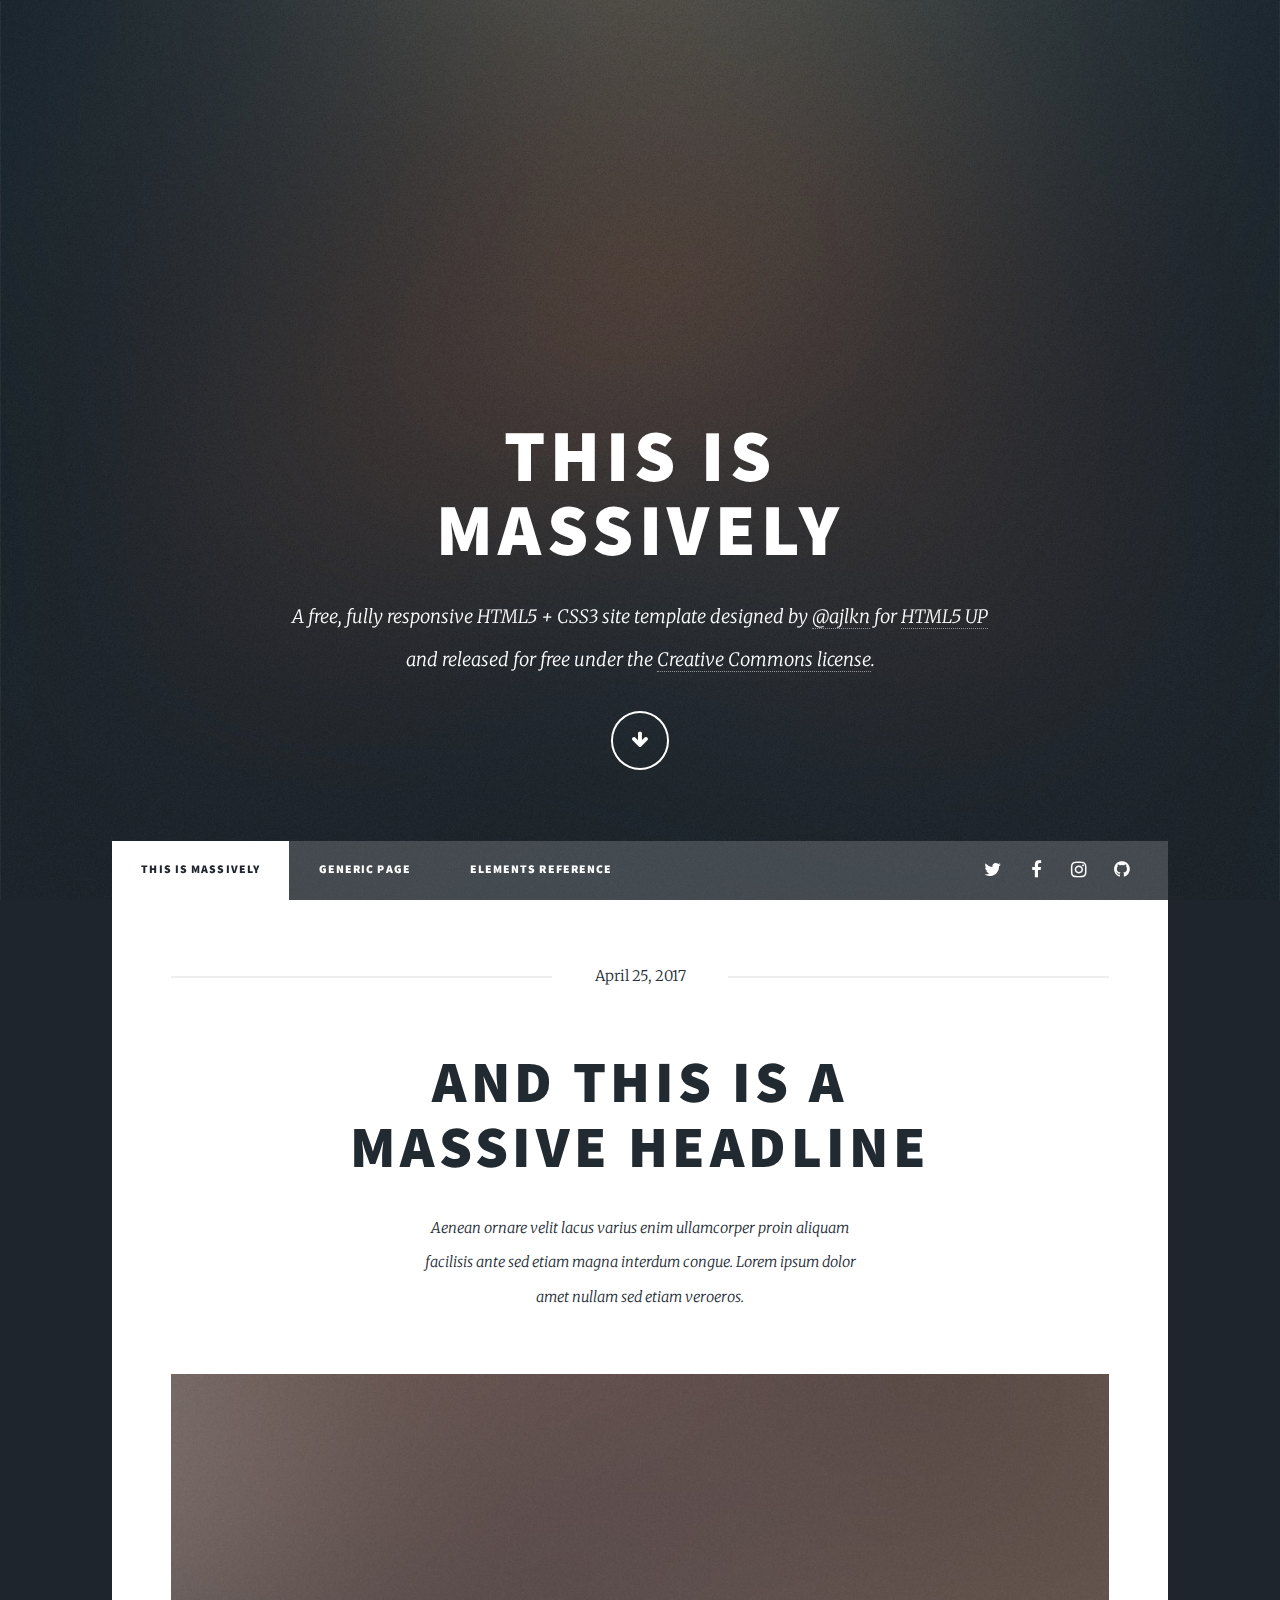
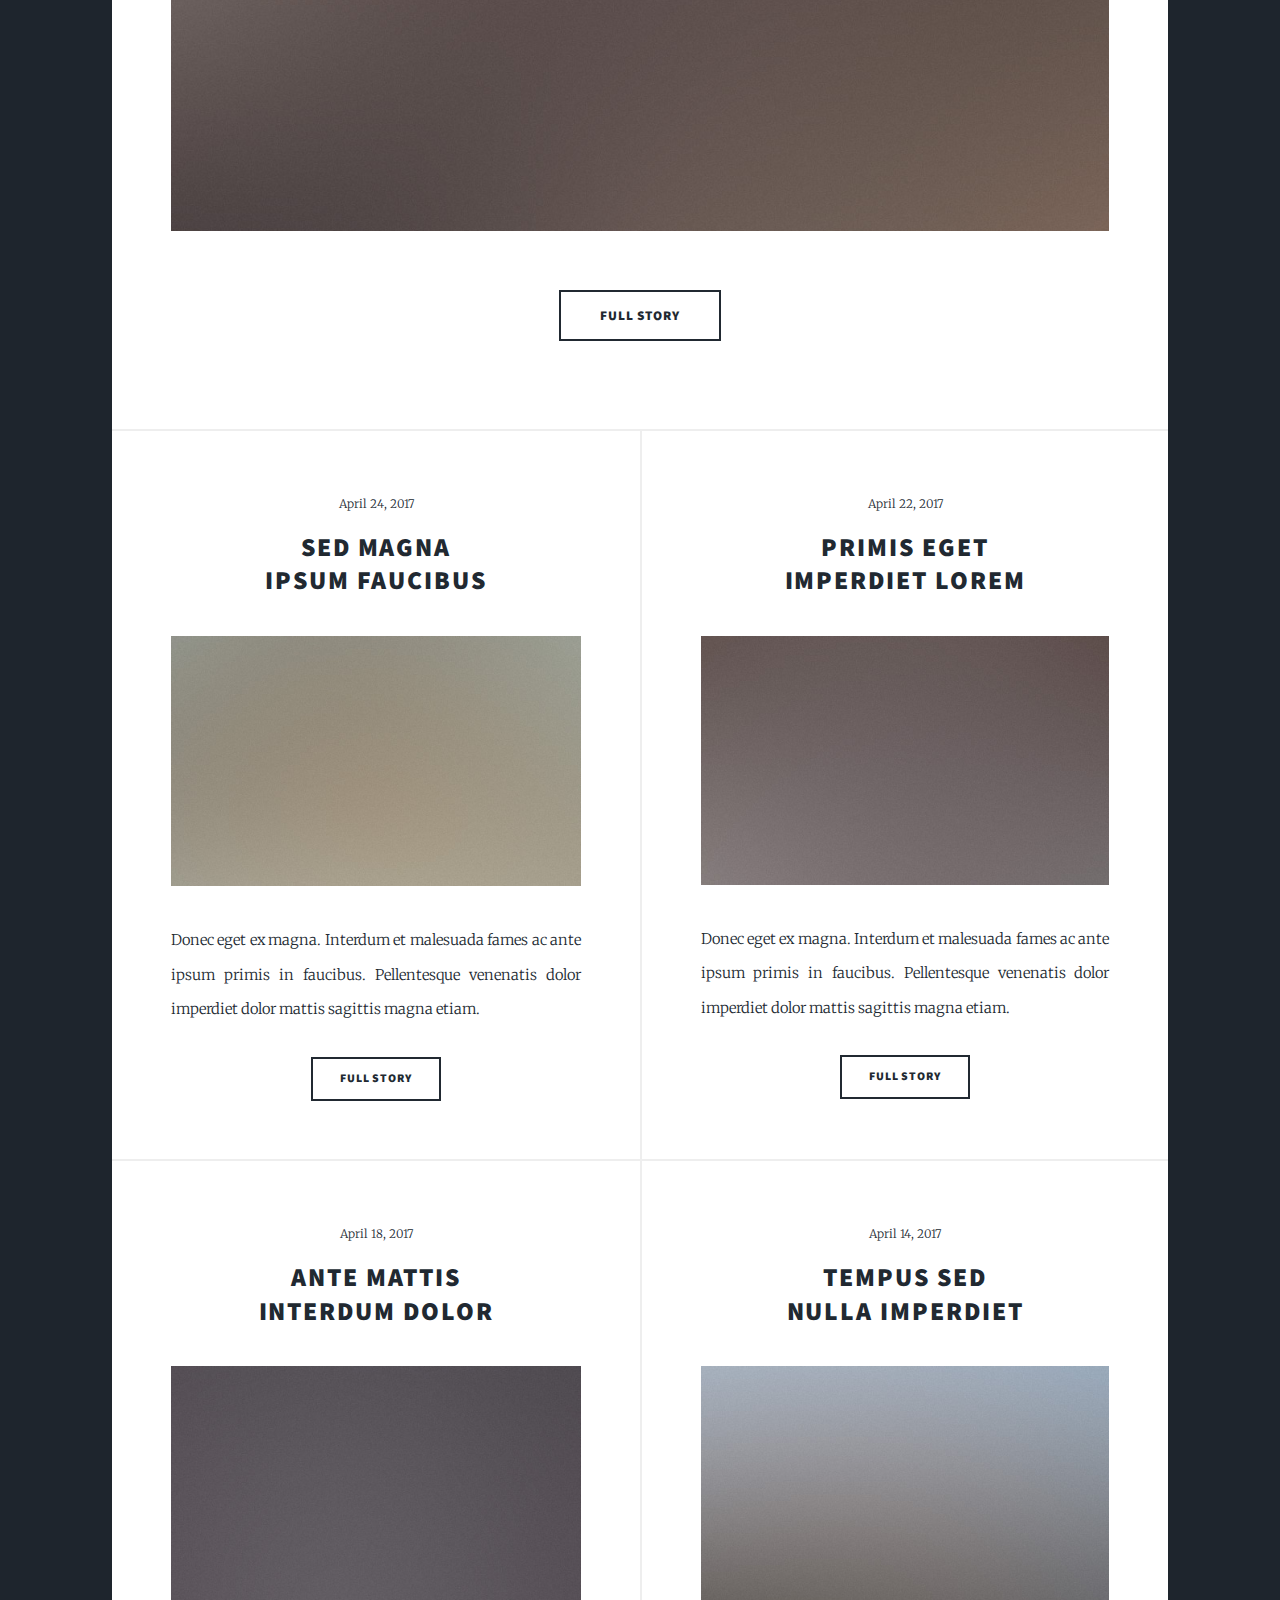
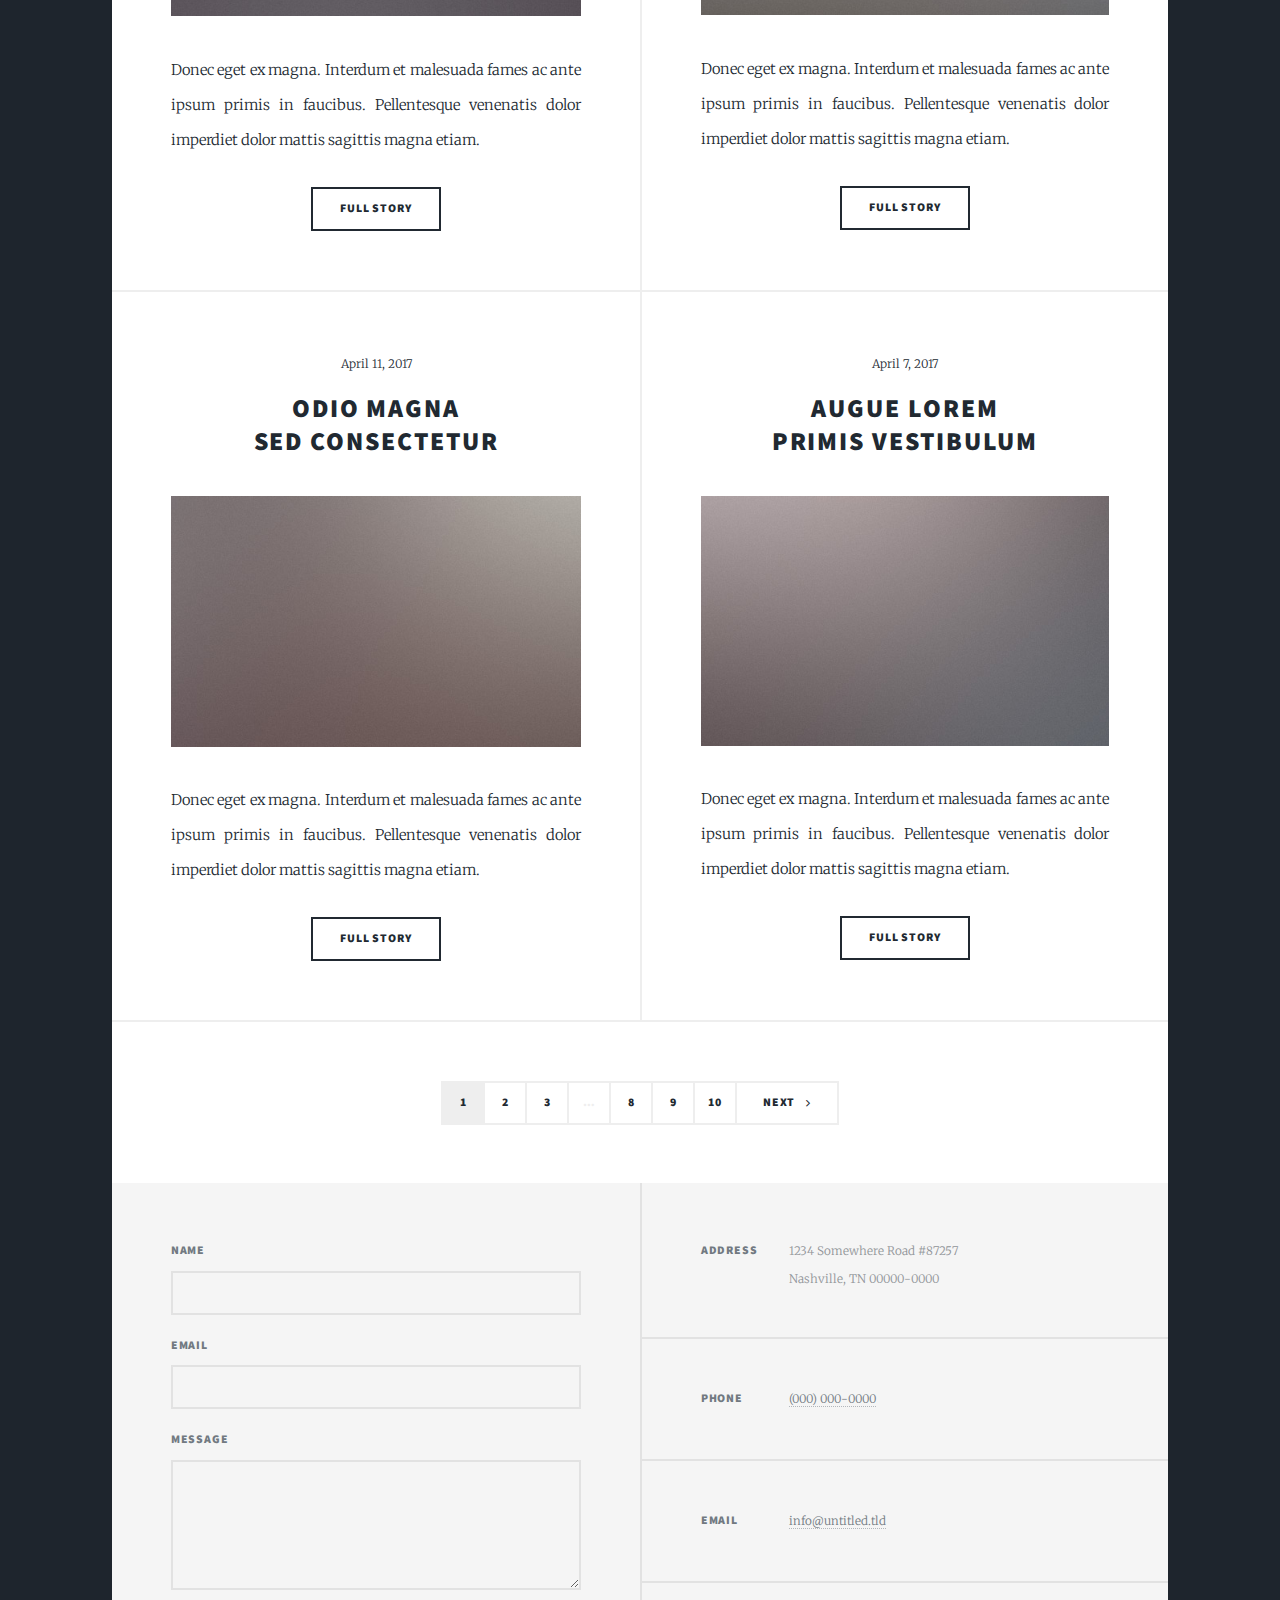
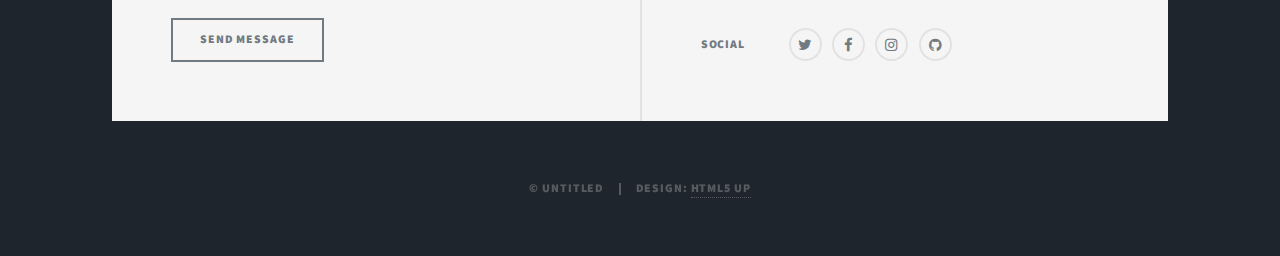
<file: index.html>
<!DOCTYPE HTML>
<!--
	Massively by HTML5 UP
	html5up.net | @ajlkn
	Free for personal and commercial use under the CCA 3.0 license (html5up.net/license)
-->
<html>
	<head>
		<title>Massively by HTML5 UP</title>
		<meta charset="utf-8" />
		<meta name="viewport" content="width=device-width, initial-scale=1, user-scalable=no" />
		<link rel="stylesheet" href="assets/css/main.css" />
		<noscript><link rel="stylesheet" href="assets/css/noscript.css" /></noscript>
	</head>
	<body class="is-loading">

		<!-- Wrapper -->
			<div id="wrapper" class="fade-in">

				<!-- Intro -->
					<div id="intro">
						<h1>This is<br />
						Massively</h1>
						<p><!--[-->A free, fully responsive HTML5 + CSS3 site template designed by <a href="https://twitter.com/ajlkn">@ajlkn</a> for <a href="https://html5up.net">HTML5 UP</a><!--]--><br />
						<!--[-->and released for free under the <a href="https://html5up.net/license">Creative Commons license</a>.<!--]--></p>
						<ul class="actions">
							<li><a href="#header" class="button icon solo fa-arrow-down scrolly">Continue</a></li>
						</ul>
					</div>

				<!-- Header -->
					<header id="header">
						<a href="index.html" class="logo">Massively</a>
					</header>

				<!-- Nav -->
					<nav id="nav">
						<ul class="links">
							<li class="active"><a href="index.html">This is Massively</a></li>
							<li><a href="generic.html">Generic Page</a></li>
							<li><a href="elements.html">Elements Reference</a></li>
						</ul>
						<ul class="icons">
							<li><a href="#" class="icon fa-twitter"><span class="label">Twitter</span></a></li>
							<li><a href="#" class="icon fa-facebook"><span class="label">Facebook</span></a></li>
							<li><a href="#" class="icon fa-instagram"><span class="label">Instagram</span></a></li>
							<li><a href="#" class="icon fa-github"><span class="label">GitHub</span></a></li>
						</ul>
					</nav>

				<!-- Main -->
					<div id="main">

						<!-- Featured Post -->
							<article class="post featured">
								<header class="major">
									<span class="date">April 25, 2017</span>
									<h2><a href="#"><!--[-->And this is a<!--]--><br />
									<!--[-->massive headline<!--]--></a></h2>
									<p>Aenean ornare velit lacus varius enim ullamcorper proin aliquam<br />
									facilisis ante sed etiam magna interdum congue. Lorem ipsum dolor<br />
									amet nullam sed etiam veroeros.</p>
								</header>
								<a href="#" class="image main"><img src="images/pic01.jpg" alt="" /></a>
								<ul class="actions">
									<li><a href="#" class="button big">Full Story</a></li>
								</ul>
							</article>

						<!-- Posts -->
							<section class="posts">
								<article>
									<header>
										<span class="date">April 24, 2017</span>
										<h2><a href="#">Sed magna<br />
										ipsum faucibus</a></h2>
									</header>
									<a href="#" class="image fit"><img src="images/pic02.jpg" alt="" /></a>
									<p>Donec eget ex magna. Interdum et malesuada fames ac ante ipsum primis in faucibus. Pellentesque venenatis dolor imperdiet dolor mattis sagittis magna etiam.</p>
									<ul class="actions">
										<li><a href="#" class="button">Full Story</a></li>
									</ul>
								</article>
								<article>
									<header>
										<span class="date">April 22, 2017</span>
										<h2><a href="#">Primis eget<br />
										imperdiet lorem</a></h2>
									</header>
									<a href="#" class="image fit"><img src="images/pic03.jpg" alt="" /></a>
									<p>Donec eget ex magna. Interdum et malesuada fames ac ante ipsum primis in faucibus. Pellentesque venenatis dolor imperdiet dolor mattis sagittis magna etiam.</p>
									<ul class="actions">
										<li><a href="#" class="button">Full Story</a></li>
									</ul>
								</article>
								<article>
									<header>
										<span class="date">April 18, 2017</span>
										<h2><a href="#">Ante mattis<br />
										interdum dolor</a></h2>
									</header>
									<a href="#" class="image fit"><img src="images/pic04.jpg" alt="" /></a>
									<p>Donec eget ex magna. Interdum et malesuada fames ac ante ipsum primis in faucibus. Pellentesque venenatis dolor imperdiet dolor mattis sagittis magna etiam.</p>
									<ul class="actions">
										<li><a href="#" class="button">Full Story</a></li>
									</ul>
								</article>
								<article>
									<header>
										<span class="date">April 14, 2017</span>
										<h2><a href="#">Tempus sed<br />
										nulla imperdiet</a></h2>
									</header>
									<a href="#" class="image fit"><img src="images/pic05.jpg" alt="" /></a>
									<p>Donec eget ex magna. Interdum et malesuada fames ac ante ipsum primis in faucibus. Pellentesque venenatis dolor imperdiet dolor mattis sagittis magna etiam.</p>
									<ul class="actions">
										<li><a href="#" class="button">Full Story</a></li>
									</ul>
								</article>
								<article>
									<header>
										<span class="date">April 11, 2017</span>
										<h2><a href="#">Odio magna<br />
										sed consectetur</a></h2>
									</header>
									<a href="#" class="image fit"><img src="images/pic06.jpg" alt="" /></a>
									<p>Donec eget ex magna. Interdum et malesuada fames ac ante ipsum primis in faucibus. Pellentesque venenatis dolor imperdiet dolor mattis sagittis magna etiam.</p>
									<ul class="actions">
										<li><a href="#" class="button">Full Story</a></li>
									</ul>
								</article>
								<article>
									<header>
										<span class="date">April 7, 2017</span>
										<h2><a href="#">Augue lorem<br />
										primis vestibulum</a></h2>
									</header>
									<a href="#" class="image fit"><img src="images/pic07.jpg" alt="" /></a>
									<p>Donec eget ex magna. Interdum et malesuada fames ac ante ipsum primis in faucibus. Pellentesque venenatis dolor imperdiet dolor mattis sagittis magna etiam.</p>
									<ul class="actions">
										<li><a href="#" class="button">Full Story</a></li>
									</ul>
								</article>
							</section>

						<!-- Footer -->
							<footer>
								<div class="pagination">
									<!--<a href="#" class="previous">Prev</a>-->
									<a href="#" class="page active">1</a>
									<a href="#" class="page">2</a>
									<a href="#" class="page">3</a>
									<span class="extra">&hellip;</span>
									<a href="#" class="page">8</a>
									<a href="#" class="page">9</a>
									<a href="#" class="page">10</a>
									<a href="#" class="next">Next</a>
								</div>
							</footer>

					</div>

				<!-- Footer -->
					<footer id="footer">
						<section>
							<form method="post" action="#">
								<div class="field">
									<label for="name">Name</label>
									<input type="text" name="name" id="name" />
								</div>
								<div class="field">
									<label for="email">Email</label>
									<input type="text" name="email" id="email" />
								</div>
								<div class="field">
									<label for="message">Message</label>
									<textarea name="message" id="message" rows="3"></textarea>
								</div>
								<ul class="actions">
									<li><input type="submit" value="Send Message" /></li>
								</ul>
							</form>
						</section>
						<section class="split contact">
							<section class="alt">
								<h3>Address</h3>
								<p>1234 Somewhere Road #87257<br />
								Nashville, TN 00000-0000</p>
							</section>
							<section>
								<h3>Phone</h3>
								<p><a href="#">(000) 000-0000</a></p>
							</section>
							<section>
								<h3>Email</h3>
								<p><a href="#">info@untitled.tld</a></p>
							</section>
							<section>
								<h3>Social</h3>
								<ul class="icons alt">
									<li><a href="#" class="icon alt fa-twitter"><span class="label">Twitter</span></a></li>
									<li><a href="#" class="icon alt fa-facebook"><span class="label">Facebook</span></a></li>
									<li><a href="#" class="icon alt fa-instagram"><span class="label">Instagram</span></a></li>
									<li><a href="#" class="icon alt fa-github"><span class="label">GitHub</span></a></li>
								</ul>
							</section>
						</section>
					</footer>

				<!-- Copyright -->
					<div id="copyright">
						<ul><li>&copy; Untitled</li><li>Design: <a href="https://html5up.net">HTML5 UP</a></li></ul>
					</div>

			</div>

		<!-- Scripts -->
			<script src="assets/js/jquery.min.js"></script>
			<script src="assets/js/jquery.scrollex.min.js"></script>
			<script src="assets/js/jquery.scrolly.min.js"></script>
			<script src="assets/js/skel.min.js"></script>
			<script src="assets/js/util.js"></script>
			<script src="assets/js/main.js"></script>

	</body>
</html>
</file>
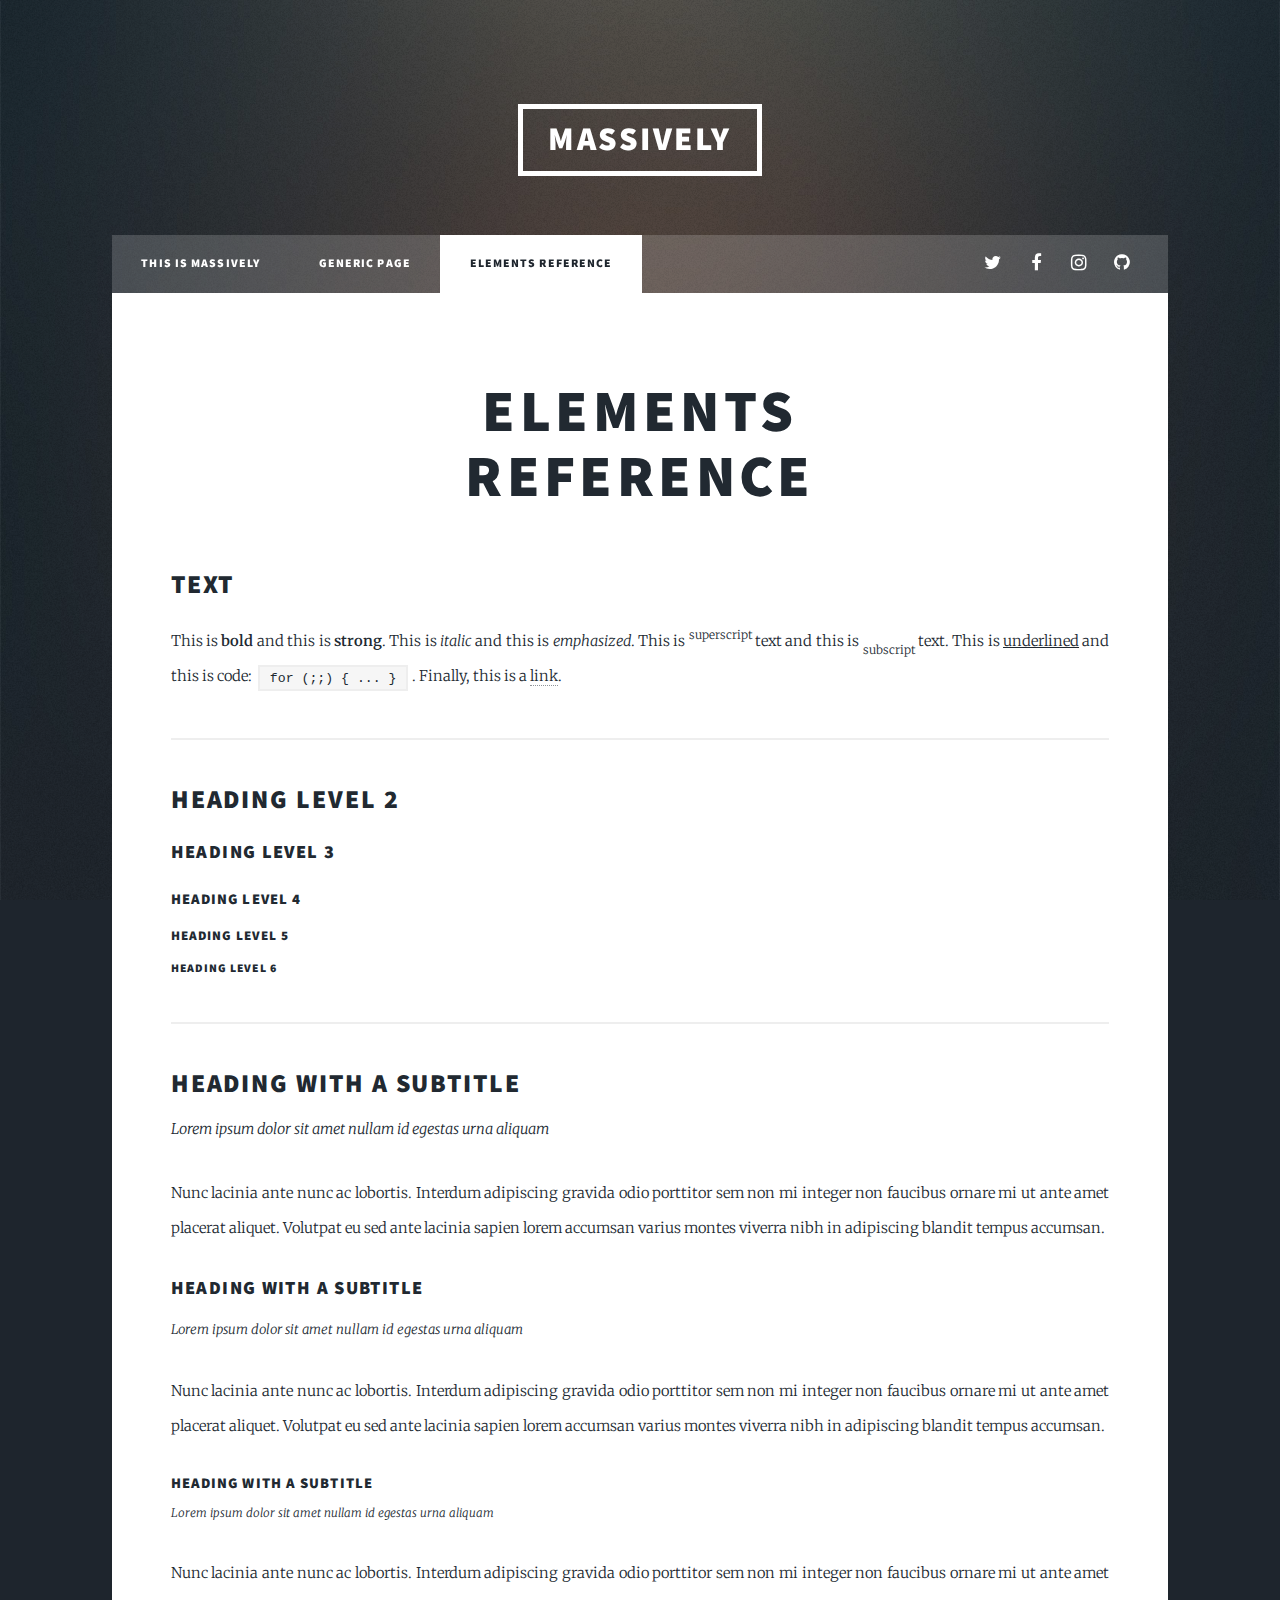
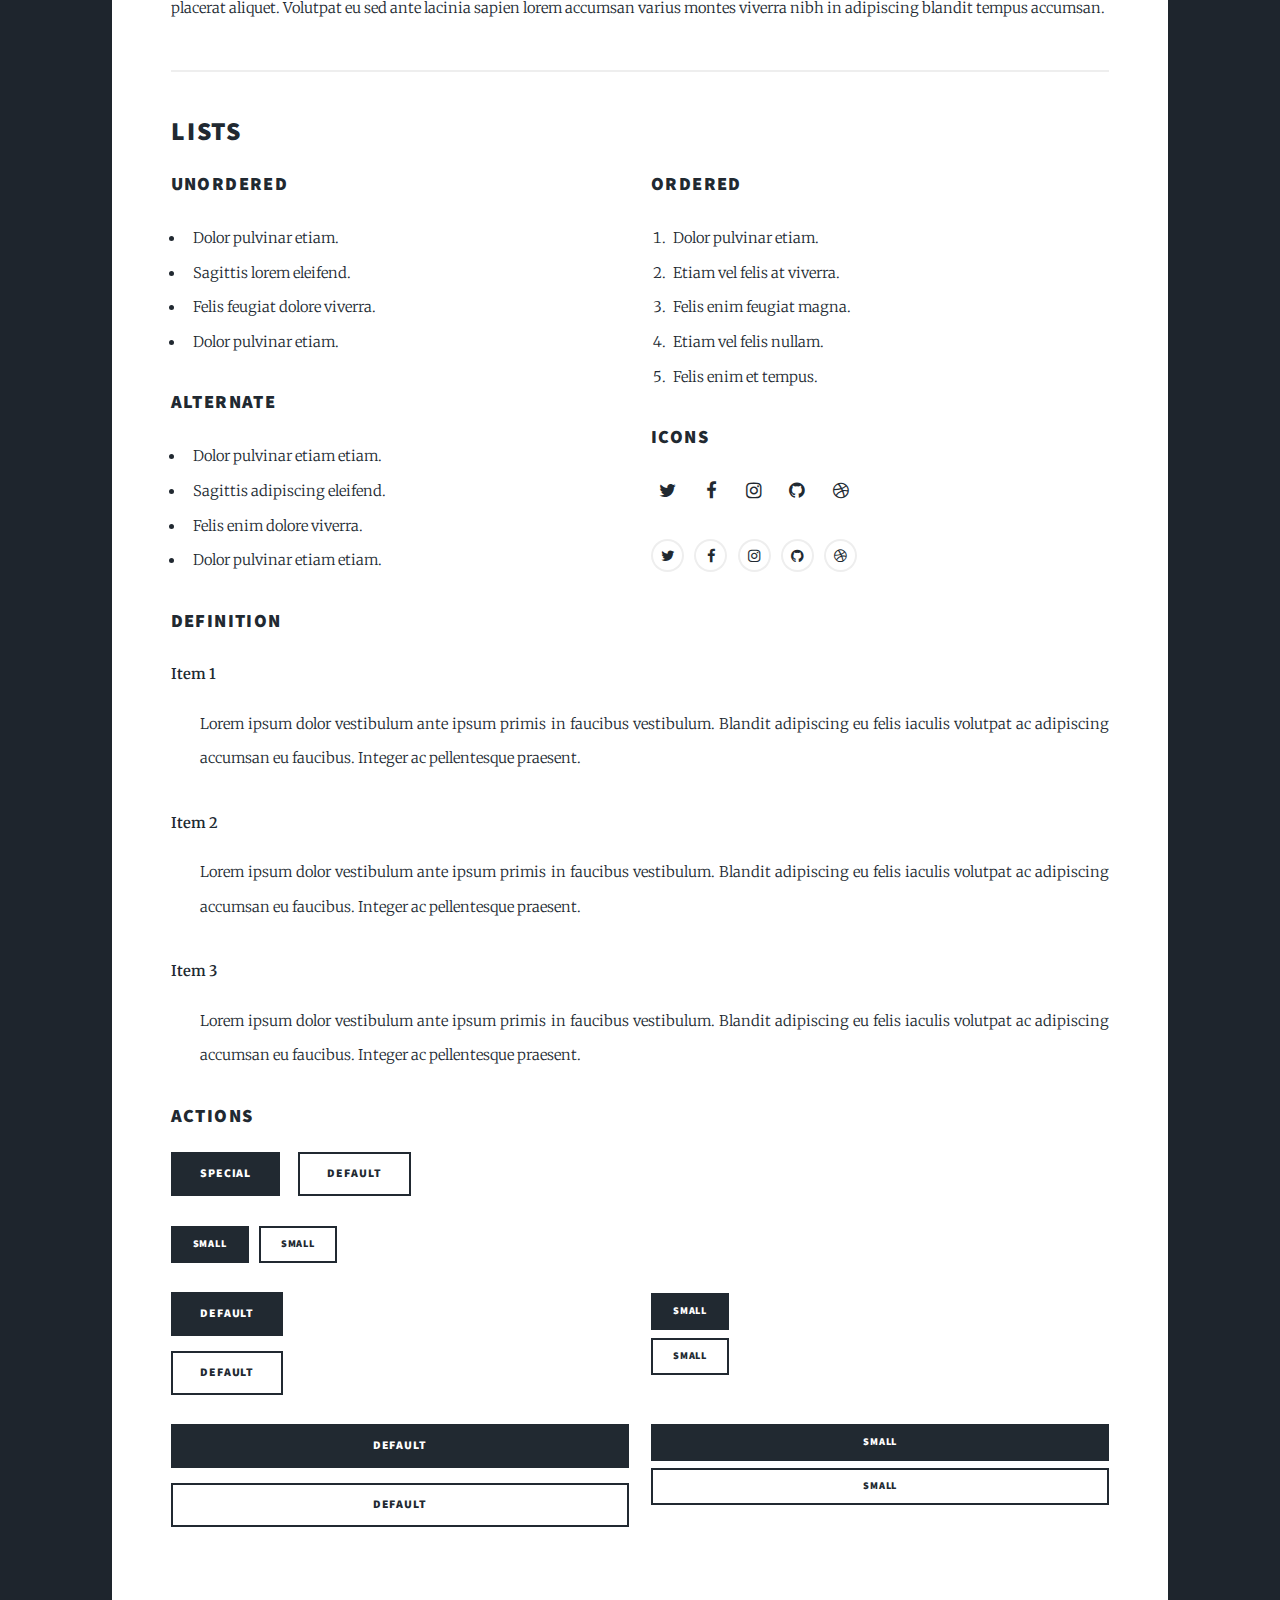
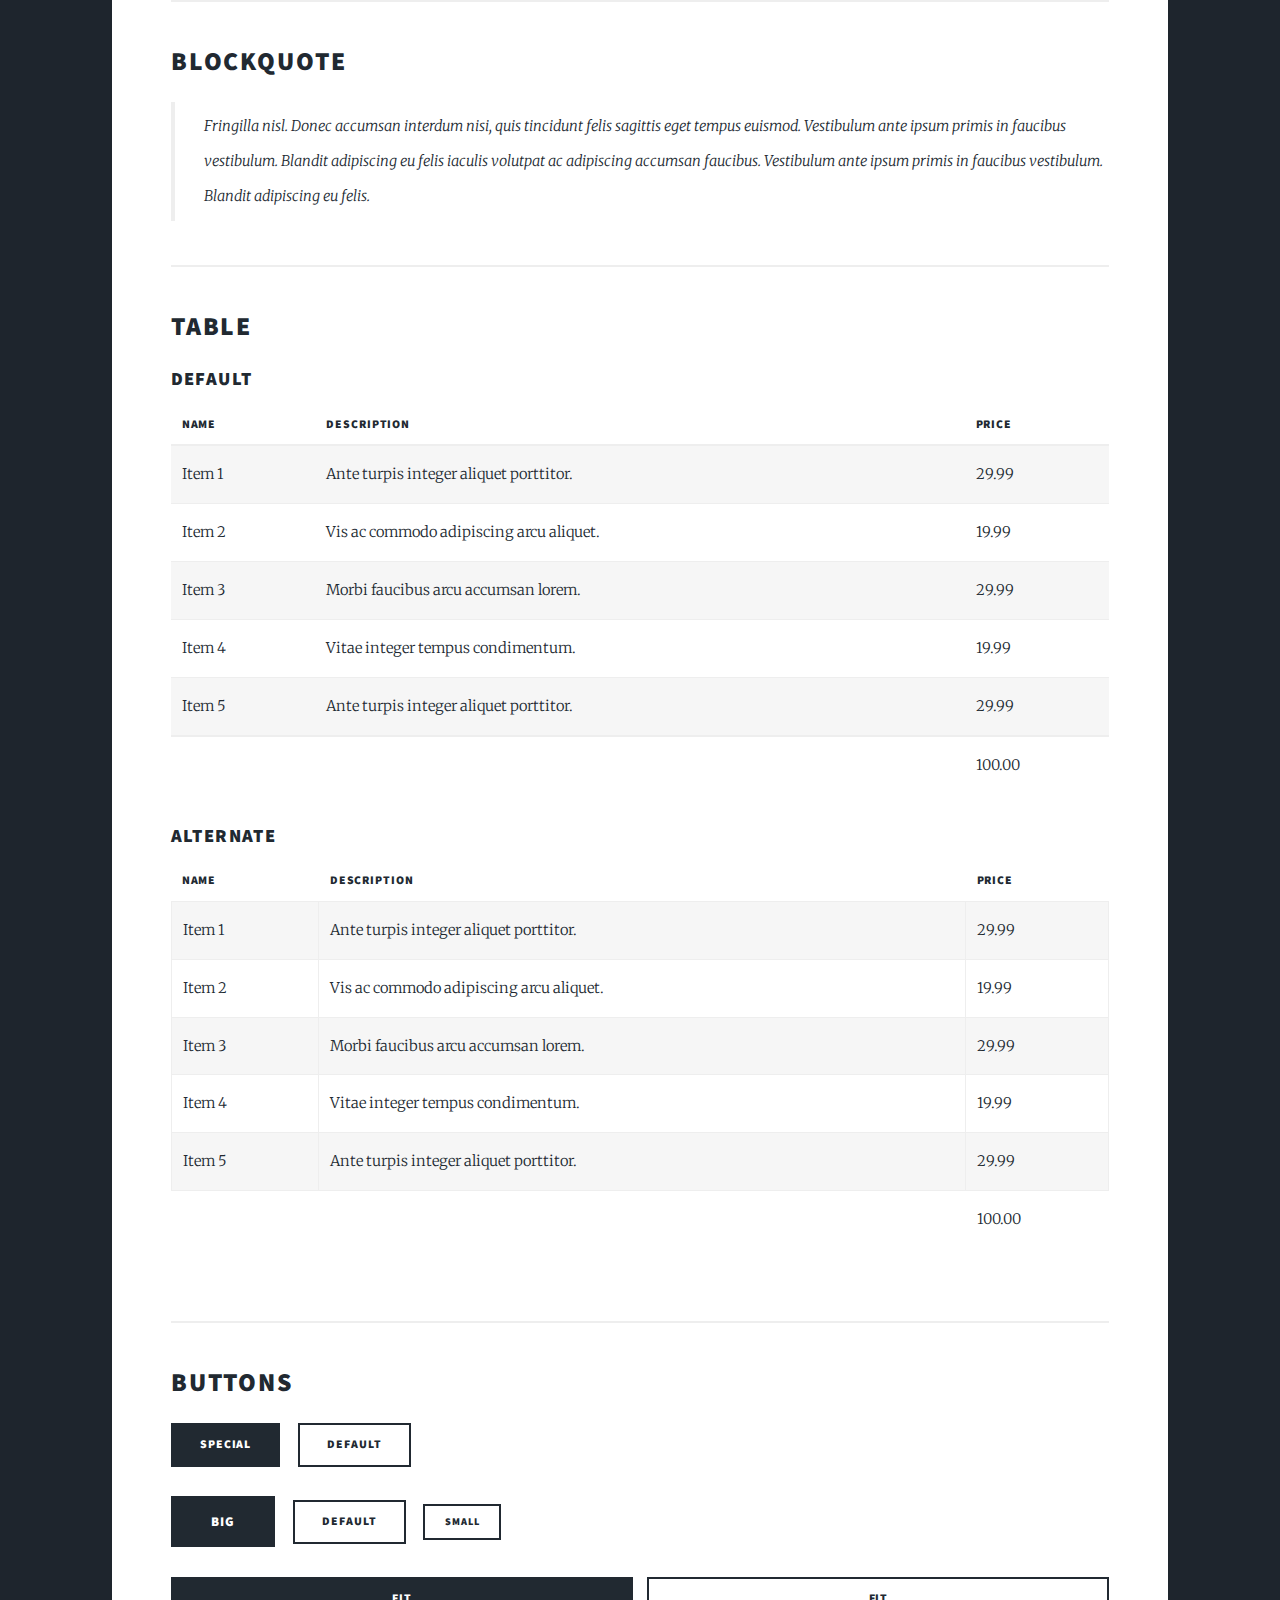
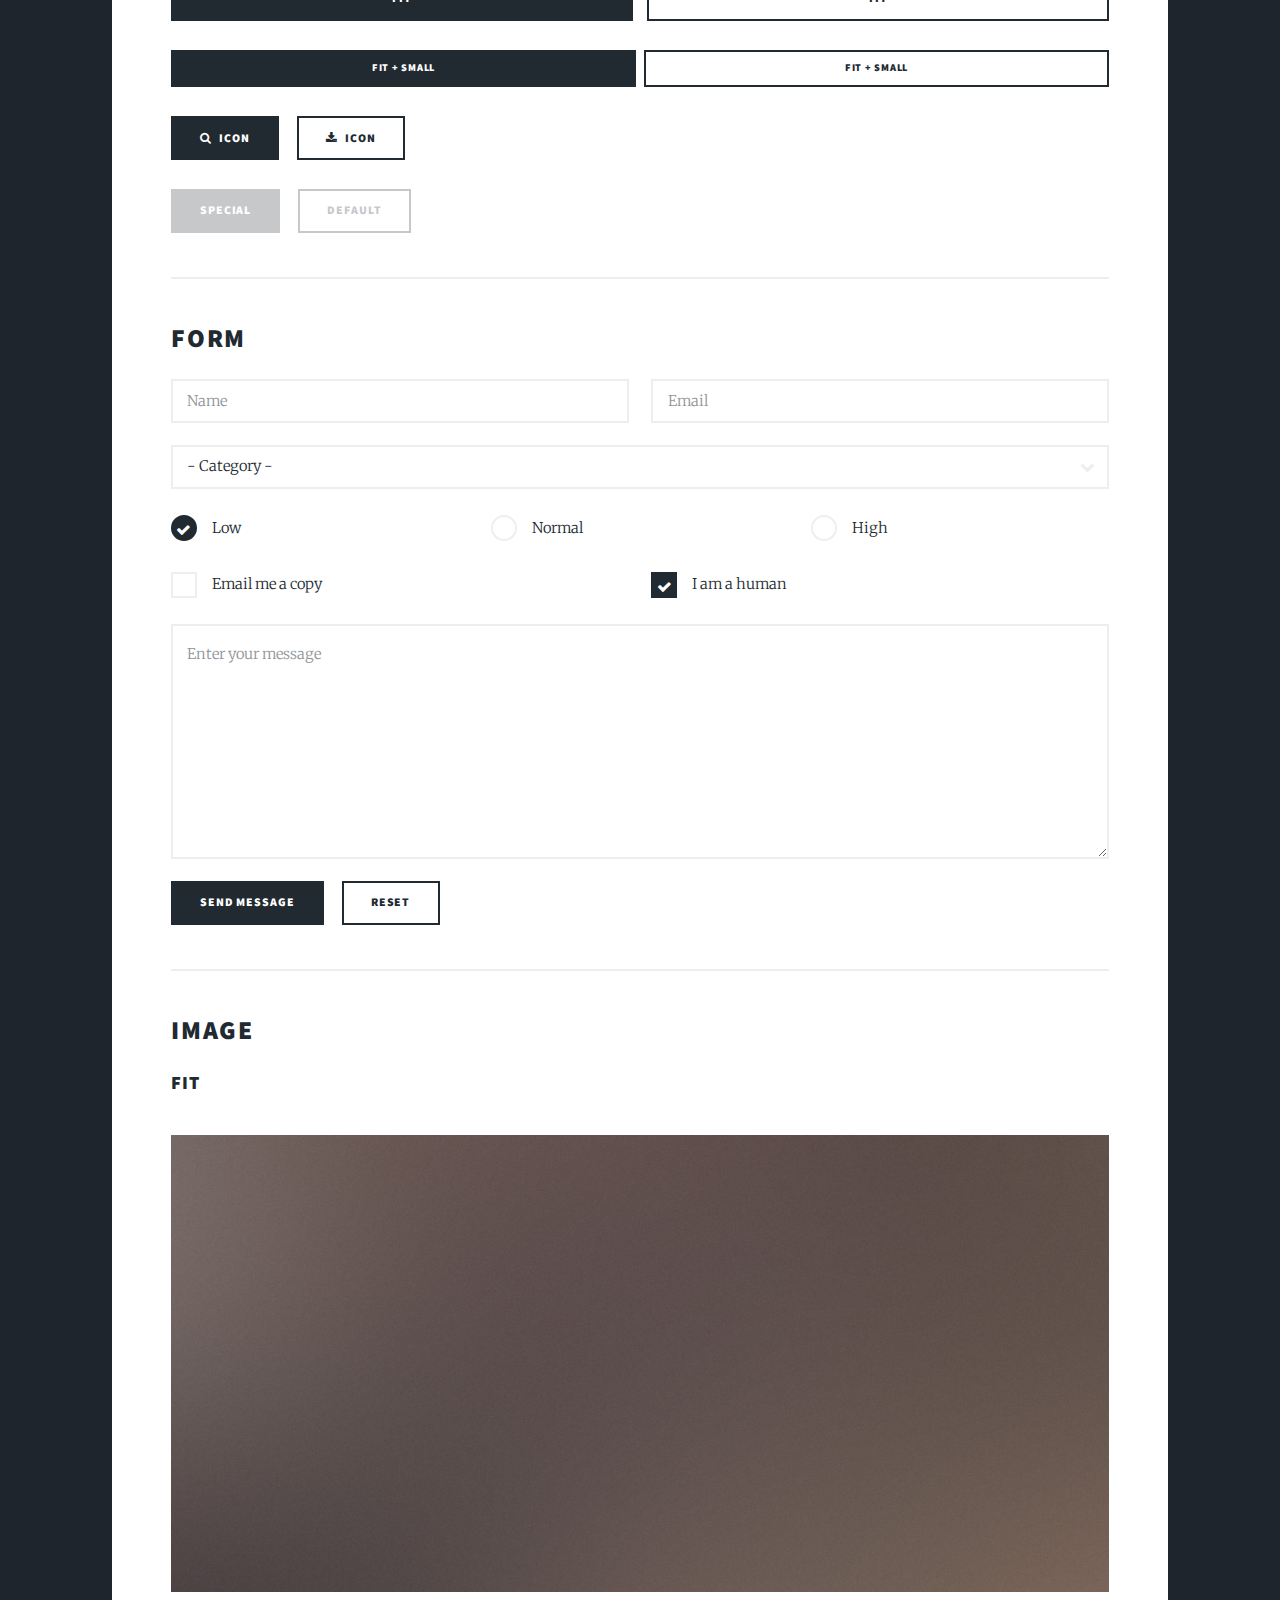
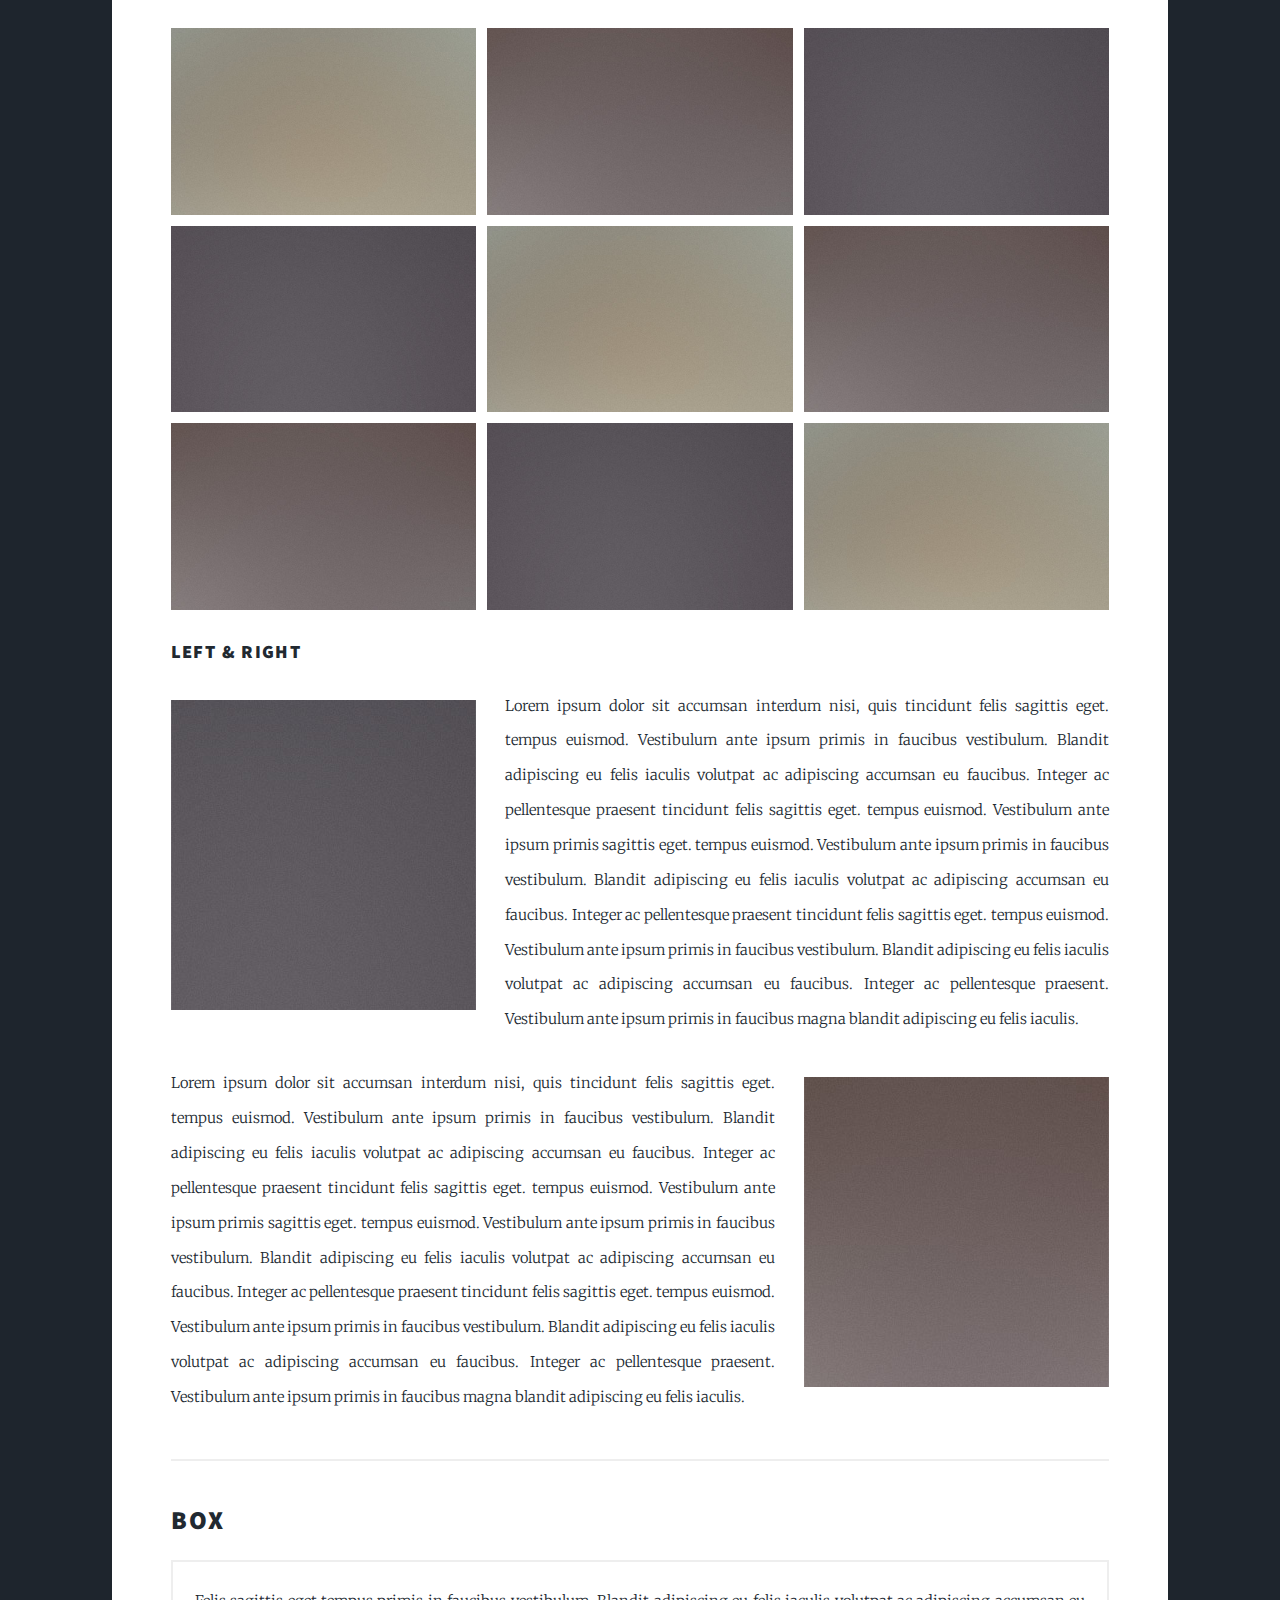
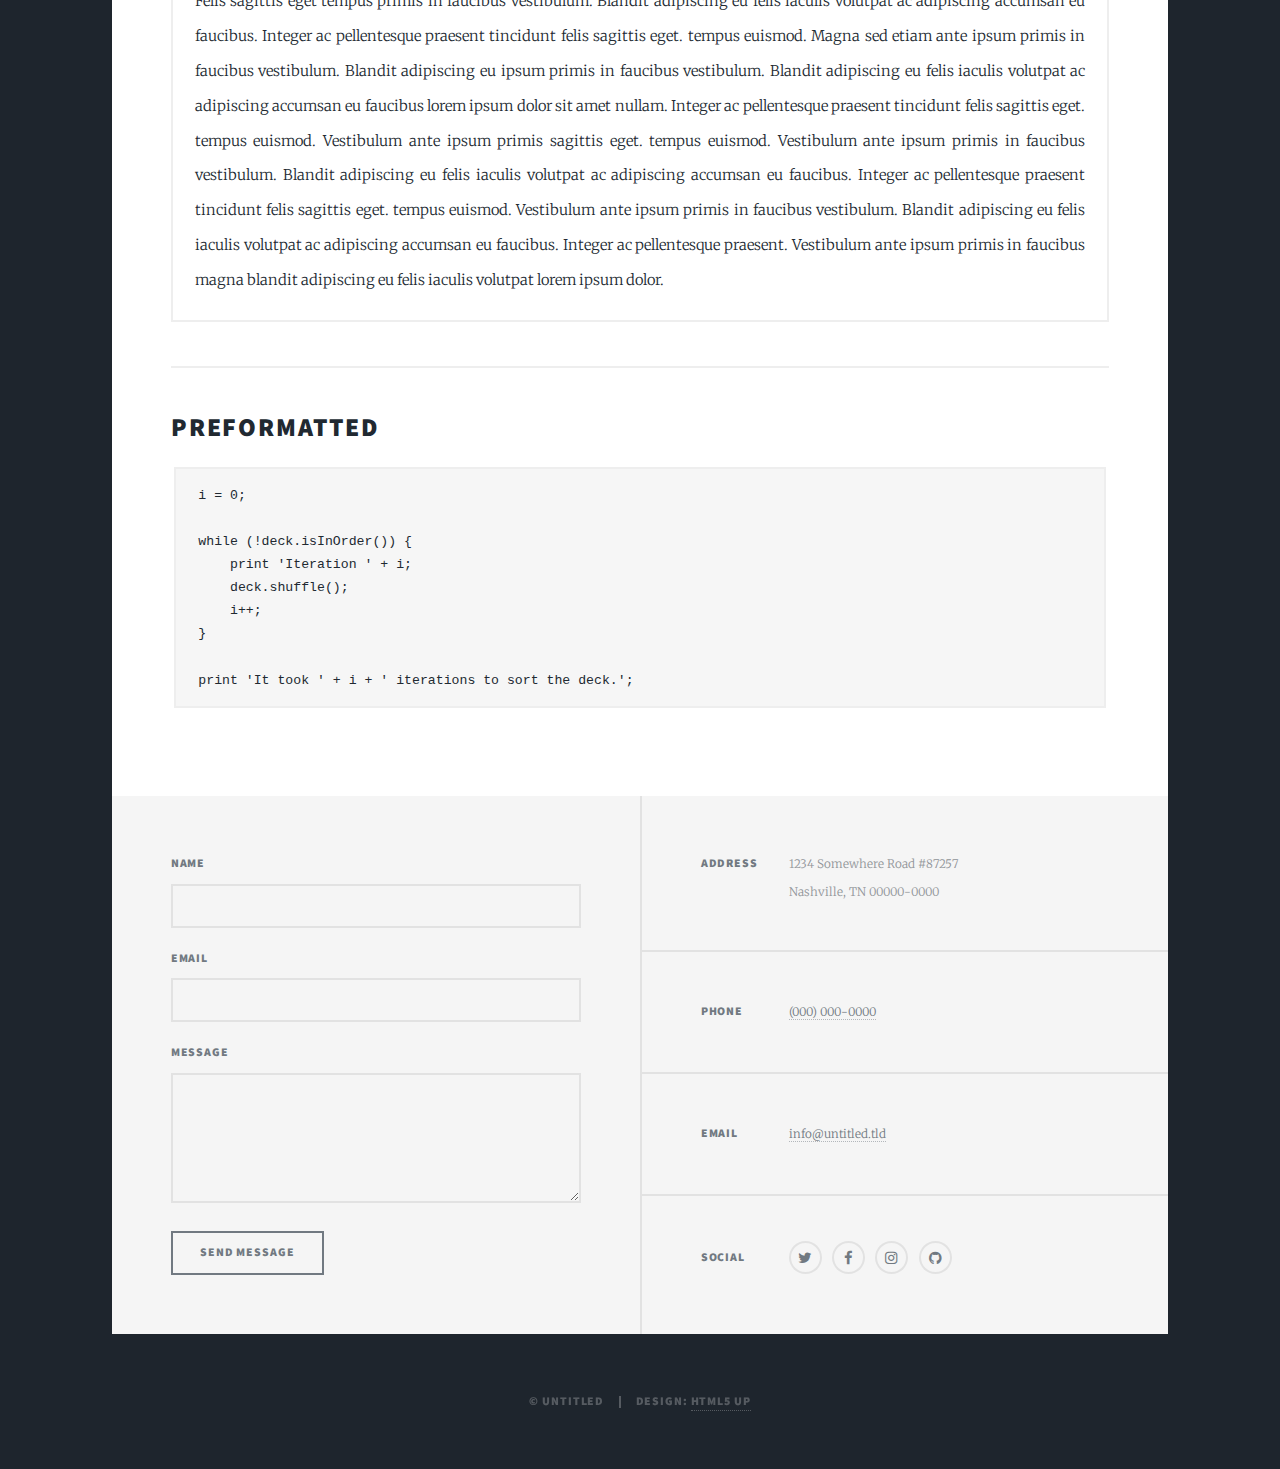
<file: elements.html>
<!DOCTYPE HTML>
<!--
	Massively by HTML5 UP
	html5up.net | @ajlkn
	Free for personal and commercial use under the CCA 3.0 license (html5up.net/license)
-->
<html>
	<head>
		<title>Elements Reference - Massively by HTML5 UP</title>
		<meta charset="utf-8" />
		<meta name="viewport" content="width=device-width, initial-scale=1, user-scalable=no" />
		<link rel="stylesheet" href="assets/css/main.css" />
		<noscript><link rel="stylesheet" href="assets/css/noscript.css" /></noscript>
	</head>
	<body class="is-loading">

		<!-- Wrapper -->
			<div id="wrapper">

				<!-- Header -->
					<header id="header">
						<a href="index.html" class="logo">Massively</a>
					</header>

				<!-- Nav -->
					<nav id="nav">
						<ul class="links">
							<li><a href="index.html">This is Massively</a></li>
							<li><a href="generic.html">Generic Page</a></li>
							<li class="active"><a href="elements.html">Elements Reference</a></li>
						</ul>
						<ul class="icons">
							<li><a href="#" class="icon fa-twitter"><span class="label">Twitter</span></a></li>
							<li><a href="#" class="icon fa-facebook"><span class="label">Facebook</span></a></li>
							<li><a href="#" class="icon fa-instagram"><span class="label">Instagram</span></a></li>
							<li><a href="#" class="icon fa-github"><span class="label">GitHub</span></a></li>
						</ul>
					</nav>

				<!-- Main -->
					<div id="main">

						<!-- Post -->
							<section class="post">
								<header class="major">
									<h1>Elements<br />
									Reference</h1>
								</header>

								<!-- Text stuff -->
									<h2>Text</h2>
									<p>This is <b>bold</b> and this is <strong>strong</strong>. This is <i>italic</i> and this is <em>emphasized</em>.
									This is <sup>superscript</sup> text and this is <sub>subscript</sub> text.
									This is <u>underlined</u> and this is code: <code>for (;;) { ... }</code>.
									Finally, this is a <a href="#">link</a>.</p>
									<hr />
									<h2>Heading Level 2</h2>
									<h3>Heading Level 3</h3>
									<h4>Heading Level 4</h4>
									<h5>Heading Level 5</h5>
									<h6>Heading Level 6</h6>
									<hr />
									<header>
										<h2>Heading with a Subtitle</h2>
										<p>Lorem ipsum dolor sit amet nullam id egestas urna aliquam</p>
									</header>
									<p>Nunc lacinia ante nunc ac lobortis. Interdum adipiscing gravida odio porttitor sem non mi integer non faucibus ornare mi ut ante amet placerat aliquet. Volutpat eu sed ante lacinia sapien lorem accumsan varius montes viverra nibh in adipiscing blandit tempus accumsan.</p>
									<header>
										<h3>Heading with a Subtitle</h3>
										<p>Lorem ipsum dolor sit amet nullam id egestas urna aliquam</p>
									</header>
									<p>Nunc lacinia ante nunc ac lobortis. Interdum adipiscing gravida odio porttitor sem non mi integer non faucibus ornare mi ut ante amet placerat aliquet. Volutpat eu sed ante lacinia sapien lorem accumsan varius montes viverra nibh in adipiscing blandit tempus accumsan.</p>
									<header>
										<h4>Heading with a Subtitle</h4>
										<p>Lorem ipsum dolor sit amet nullam id egestas urna aliquam</p>
									</header>
									<p>Nunc lacinia ante nunc ac lobortis. Interdum adipiscing gravida odio porttitor sem non mi integer non faucibus ornare mi ut ante amet placerat aliquet. Volutpat eu sed ante lacinia sapien lorem accumsan varius montes viverra nibh in adipiscing blandit tempus accumsan.</p>

									<hr />

								<!-- Lists -->
									<h2>Lists</h2>
									<div class="row">
										<div class="6u 12u$(small)">

											<h3>Unordered</h3>
											<ul>
												<li>Dolor pulvinar etiam.</li>
												<li>Sagittis lorem eleifend.</li>
												<li>Felis feugiat dolore viverra.</li>
												<li>Dolor pulvinar etiam.</li>
											</ul>

											<h3>Alternate</h3>
											<ul class="alt">
												<li>Dolor pulvinar etiam etiam.</li>
												<li>Sagittis adipiscing eleifend.</li>
												<li>Felis enim dolore viverra.</li>
												<li>Dolor pulvinar etiam etiam.</li>
											</ul>

										</div>
										<div class="6u$ 12u$(small)">

											<h3>Ordered</h3>
											<ol>
												<li>Dolor pulvinar etiam.</li>
												<li>Etiam vel felis at viverra.</li>
												<li>Felis enim feugiat magna.</li>
												<li>Etiam vel felis nullam.</li>
												<li>Felis enim et tempus.</li>
											</ol>

											<h3>Icons</h3>
											<ul class="icons">
												<li><a href="#" class="icon fa-twitter"><span class="label">Twitter</span></a></li>
												<li><a href="#" class="icon fa-facebook"><span class="label">Facebook</span></a></li>
												<li><a href="#" class="icon fa-instagram"><span class="label">Instagram</span></a></li>
												<li><a href="#" class="icon fa-github"><span class="label">Github</span></a></li>
												<li><a href="#" class="icon fa-dribbble"><span class="label">Dribbble</span></a></li>
											</ul>
											<ul class="icons alt">
												<li><a href="#" class="icon alt fa-twitter"><span class="label">Twitter</span></a></li>
												<li><a href="#" class="icon alt fa-facebook"><span class="label">Facebook</span></a></li>
												<li><a href="#" class="icon alt fa-instagram"><span class="label">Instagram</span></a></li>
												<li><a href="#" class="icon alt fa-github"><span class="label">Github</span></a></li>
												<li><a href="#" class="icon alt fa-dribbble"><span class="label">Dribbble</span></a></li>
											</ul>

										</div>
									</div>
									<h3>Definition</h3>
									<dl>
										<dt>Item 1</dt>
										<dd>
											<p>Lorem ipsum dolor vestibulum ante ipsum primis in faucibus vestibulum. Blandit adipiscing eu felis iaculis volutpat ac adipiscing accumsan eu faucibus. Integer ac pellentesque praesent.</p>
										</dd>
										<dt>Item 2</dt>
										<dd>
											<p>Lorem ipsum dolor vestibulum ante ipsum primis in faucibus vestibulum. Blandit adipiscing eu felis iaculis volutpat ac adipiscing accumsan eu faucibus. Integer ac pellentesque praesent.</p>
										</dd>
										<dt>Item 3</dt>
										<dd>
											<p>Lorem ipsum dolor vestibulum ante ipsum primis in faucibus vestibulum. Blandit adipiscing eu felis iaculis volutpat ac adipiscing accumsan eu faucibus. Integer ac pellentesque praesent.</p>
										</dd>
									</dl>

									<h3>Actions</h3>
									<ul class="actions">
										<li><a href="#" class="button special">Special</a></li>
										<li><a href="#" class="button">Default</a></li>
									</ul>
									<ul class="actions small">
										<li><a href="#" class="button special small">Small</a></li>
										<li><a href="#" class="button small">Small</a></li>
									</ul>
									<div class="row">
										<div class="6u 12u$(small)">
											<ul class="actions vertical">
												<li><a href="#" class="button special">Default</a></li>
												<li><a href="#" class="button">Default</a></li>
											</ul>
										</div>
										<div class="6u 12u$(small)">
											<ul class="actions vertical small">
												<li><a href="#" class="button special small">Small</a></li>
												<li><a href="#" class="button small">Small</a></li>
											</ul>
										</div>
									</div>
									<div class="row">
										<div class="6u 12u$(small)">
											<ul class="actions vertical">
												<li><a href="#" class="button special fit">Default</a></li>
												<li><a href="#" class="button fit">Default</a></li>
											</ul>
										</div>
										<div class="6u$ 12u$(small)">
											<ul class="actions vertical small">
												<li><a href="#" class="button special small fit">Small</a></li>
												<li><a href="#" class="button small fit">Small</a></li>
											</ul>
										</div>
									</div>

									<hr />

								<!-- Blockquote -->
									<h2>Blockquote</h2>
									<blockquote>Fringilla nisl. Donec accumsan interdum nisi, quis tincidunt felis sagittis eget tempus euismod. Vestibulum ante ipsum primis in faucibus vestibulum. Blandit adipiscing eu felis iaculis volutpat ac adipiscing accumsan faucibus. Vestibulum ante ipsum primis in faucibus vestibulum. Blandit adipiscing eu felis.</blockquote>

									<hr />

								<!-- Table -->
									<h2>Table</h2>

									<h3>Default</h3>
									<div class="table-wrapper">
										<table>
											<thead>
												<tr>
													<th>Name</th>
													<th>Description</th>
													<th>Price</th>
												</tr>
											</thead>
											<tbody>
												<tr>
													<td>Item 1</td>
													<td>Ante turpis integer aliquet porttitor.</td>
													<td>29.99</td>
												</tr>
												<tr>
													<td>Item 2</td>
													<td>Vis ac commodo adipiscing arcu aliquet.</td>
													<td>19.99</td>
												</tr>
												<tr>
													<td>Item 3</td>
													<td> Morbi faucibus arcu accumsan lorem.</td>
													<td>29.99</td>
												</tr>
												<tr>
													<td>Item 4</td>
													<td>Vitae integer tempus condimentum.</td>
													<td>19.99</td>
												</tr>
												<tr>
													<td>Item 5</td>
													<td>Ante turpis integer aliquet porttitor.</td>
													<td>29.99</td>
												</tr>
											</tbody>
											<tfoot>
												<tr>
													<td colspan="2"></td>
													<td>100.00</td>
												</tr>
											</tfoot>
										</table>
									</div>

									<h3>Alternate</h3>
									<div class="table-wrapper">
										<table class="alt">
											<thead>
												<tr>
													<th>Name</th>
													<th>Description</th>
													<th>Price</th>
												</tr>
											</thead>
											<tbody>
												<tr>
													<td>Item 1</td>
													<td>Ante turpis integer aliquet porttitor.</td>
													<td>29.99</td>
												</tr>
												<tr>
													<td>Item 2</td>
													<td>Vis ac commodo adipiscing arcu aliquet.</td>
													<td>19.99</td>
												</tr>
												<tr>
													<td>Item 3</td>
													<td> Morbi faucibus arcu accumsan lorem.</td>
													<td>29.99</td>
												</tr>
												<tr>
													<td>Item 4</td>
													<td>Vitae integer tempus condimentum.</td>
													<td>19.99</td>
												</tr>
												<tr>
													<td>Item 5</td>
													<td>Ante turpis integer aliquet porttitor.</td>
													<td>29.99</td>
												</tr>
											</tbody>
											<tfoot>
												<tr>
													<td colspan="2"></td>
													<td>100.00</td>
												</tr>
											</tfoot>
										</table>
									</div>

									<hr />

								<!-- Buttons -->
									<h2>Buttons</h2>
									<ul class="actions">
										<li><a href="#" class="button special">Special</a></li>
										<li><a href="#" class="button">Default</a></li>
									</ul>
									<ul class="actions">
										<li><a href="#" class="button special big">Big</a></li>
										<li><a href="#" class="button">Default</a></li>
										<li><a href="#" class="button small">Small</a></li>
									</ul>
									<ul class="actions fit">
										<li><a href="#" class="button special fit">Fit</a></li>
										<li><a href="#" class="button fit">Fit</a></li>
									</ul>
									<ul class="actions fit small">
										<li><a href="#" class="button special fit small">Fit + Small</a></li>
										<li><a href="#" class="button fit small">Fit + Small</a></li>
									</ul>
									<ul class="actions">
										<li><a href="#" class="button special icon fa-search">Icon</a></li>
										<li><a href="#" class="button icon fa-download">Icon</a></li>
									</ul>
									<ul class="actions">
										<li><span class="button special disabled">Special</span></li>
										<li><span class="button disabled">Default</span></li>
									</ul>

									<hr />

								<!-- Form -->
									<h2>Form</h2>

									<form method="post" action="#" class="alt">
										<div class="row uniform">
											<div class="6u 12u$(xsmall)">
												<input type="text" name="demo-name" id="demo-name" value="" placeholder="Name" />
											</div>
											<div class="6u$ 12u$(xsmall)">
												<input type="email" name="demo-email" id="demo-email" value="" placeholder="Email" />
											</div>
											<!-- Break -->
											<div class="12u$">
												<div class="select-wrapper">
													<select name="demo-category" id="demo-category">
														<option value="">- Category -</option>
														<option value="1">Manufacturing</option>
														<option value="1">Shipping</option>
														<option value="1">Administration</option>
														<option value="1">Human Resources</option>
													</select>
												</div>
											</div>
											<!-- Break -->
											<div class="4u 12u$(small)">
												<input type="radio" id="demo-priority-low" name="demo-priority" checked>
												<label for="demo-priority-low">Low</label>
											</div>
											<div class="4u 12u$(small)">
												<input type="radio" id="demo-priority-normal" name="demo-priority">
												<label for="demo-priority-normal">Normal</label>
											</div>
											<div class="4u$ 12u$(small)">
												<input type="radio" id="demo-priority-high" name="demo-priority">
												<label for="demo-priority-high">High</label>
											</div>
											<!-- Break -->
											<div class="6u 12u$(small)">
												<input type="checkbox" id="demo-copy" name="demo-copy">
												<label for="demo-copy">Email me a copy</label>
											</div>
											<div class="6u$ 12u$(small)">
												<input type="checkbox" id="demo-human" name="demo-human" checked>
												<label for="demo-human">I am a human</label>
											</div>
											<!-- Break -->
											<div class="12u$">
												<textarea name="demo-message" id="demo-message" placeholder="Enter your message" rows="6"></textarea>
											</div>
											<!-- Break -->
											<div class="12u$">
												<ul class="actions">
													<li><input type="submit" value="Send Message" class="special" /></li>
													<li><input type="reset" value="Reset" /></li>
												</ul>
											</div>
										</div>
									</form>

									<hr />

								<!-- Image -->
									<h2>Image</h2>

									<h3>Fit</h3>
									<span class="image fit"><img src="images/pic01.jpg" alt="" /></span>
									<div class="box alt">
										<div class="row 50% uniform">
											<div class="4u"><span class="image fit"><img src="images/pic02.jpg" alt="" /></span></div>
											<div class="4u"><span class="image fit"><img src="images/pic03.jpg" alt="" /></span></div>
											<div class="4u$"><span class="image fit"><img src="images/pic04.jpg" alt="" /></span></div>
											<!-- Break -->
											<div class="4u"><span class="image fit"><img src="images/pic04.jpg" alt="" /></span></div>
											<div class="4u"><span class="image fit"><img src="images/pic02.jpg" alt="" /></span></div>
											<div class="4u$"><span class="image fit"><img src="images/pic03.jpg" alt="" /></span></div>
											<!-- Break -->
											<div class="4u"><span class="image fit"><img src="images/pic03.jpg" alt="" /></span></div>
											<div class="4u"><span class="image fit"><img src="images/pic04.jpg" alt="" /></span></div>
											<div class="4u$"><span class="image fit"><img src="images/pic02.jpg" alt="" /></span></div>
										</div>
									</div>

									<h3>Left &amp; Right</h3>
									<p><span class="image left"><img src="images/pic08.jpg" alt="" /></span>Lorem ipsum dolor sit accumsan interdum nisi, quis tincidunt felis sagittis eget. tempus euismod. Vestibulum ante ipsum primis in faucibus vestibulum. Blandit adipiscing eu felis iaculis volutpat ac adipiscing accumsan eu faucibus. Integer ac pellentesque praesent tincidunt felis sagittis eget. tempus euismod. Vestibulum ante ipsum primis sagittis eget. tempus euismod. Vestibulum ante ipsum primis in faucibus vestibulum. Blandit adipiscing eu felis iaculis volutpat ac adipiscing accumsan eu faucibus. Integer ac pellentesque praesent tincidunt felis sagittis eget. tempus euismod. Vestibulum ante ipsum primis in faucibus vestibulum. Blandit adipiscing eu felis iaculis volutpat ac adipiscing accumsan eu faucibus. Integer ac pellentesque praesent. Vestibulum ante ipsum primis in faucibus magna blandit adipiscing eu felis iaculis.</p>
									<p><span class="image right"><img src="images/pic09.jpg" alt="" /></span>Lorem ipsum dolor sit accumsan interdum nisi, quis tincidunt felis sagittis eget. tempus euismod. Vestibulum ante ipsum primis in faucibus vestibulum. Blandit adipiscing eu felis iaculis volutpat ac adipiscing accumsan eu faucibus. Integer ac pellentesque praesent tincidunt felis sagittis eget. tempus euismod. Vestibulum ante ipsum primis sagittis eget. tempus euismod. Vestibulum ante ipsum primis in faucibus vestibulum. Blandit adipiscing eu felis iaculis volutpat ac adipiscing accumsan eu faucibus. Integer ac pellentesque praesent tincidunt felis sagittis eget. tempus euismod. Vestibulum ante ipsum primis in faucibus vestibulum. Blandit adipiscing eu felis iaculis volutpat ac adipiscing accumsan eu faucibus. Integer ac pellentesque praesent. Vestibulum ante ipsum primis in faucibus magna blandit adipiscing eu felis iaculis.</p>

									<hr />

								<!-- Box -->
									<h2>Box</h2>
									<div class="box">
										<p>Felis sagittis eget tempus primis in faucibus vestibulum. Blandit adipiscing eu felis iaculis volutpat ac adipiscing accumsan eu faucibus. Integer ac pellentesque praesent tincidunt felis sagittis eget. tempus euismod. Magna sed etiam ante ipsum primis in faucibus vestibulum. Blandit adipiscing eu ipsum primis in faucibus vestibulum. Blandit adipiscing eu felis iaculis volutpat ac adipiscing accumsan eu faucibus lorem ipsum dolor sit amet nullam. Integer ac pellentesque praesent tincidunt felis sagittis eget. tempus euismod. Vestibulum ante ipsum primis sagittis eget. tempus euismod. Vestibulum ante ipsum primis in faucibus vestibulum. Blandit adipiscing eu felis iaculis volutpat ac adipiscing accumsan eu faucibus. Integer ac pellentesque praesent tincidunt felis sagittis eget. tempus euismod. Vestibulum ante ipsum primis in faucibus vestibulum. Blandit adipiscing eu felis iaculis volutpat ac adipiscing accumsan eu faucibus. Integer ac pellentesque praesent. Vestibulum ante ipsum primis in faucibus magna blandit adipiscing eu felis iaculis volutpat lorem ipsum dolor.</p>
									</div>

									<hr />

								<!-- Preformatted Code -->
									<h2>Preformatted</h2>
									<pre><code>i = 0;

while (!deck.isInOrder()) {
    print 'Iteration ' + i;
    deck.shuffle();
    i++;
}

print 'It took ' + i + ' iterations to sort the deck.';
</code></pre>

							</section>

					</div>

				<!-- Footer -->
					<footer id="footer">
						<section>
							<form method="post" action="#">
								<div class="field">
									<label for="name">Name</label>
									<input type="text" name="name" id="name" />
								</div>
								<div class="field">
									<label for="email">Email</label>
									<input type="text" name="email" id="email" />
								</div>
								<div class="field">
									<label for="message">Message</label>
									<textarea name="message" id="message" rows="3"></textarea>
								</div>
								<ul class="actions">
									<li><input type="submit" value="Send Message" /></li>
								</ul>
							</form>
						</section>
						<section class="split contact">
							<section class="alt">
								<h3>Address</h3>
								<p>1234 Somewhere Road #87257<br />
								Nashville, TN 00000-0000</p>
							</section>
							<section>
								<h3>Phone</h3>
								<p><a href="#">(000) 000-0000</a></p>
							</section>
							<section>
								<h3>Email</h3>
								<p><a href="#">info@untitled.tld</a></p>
							</section>
							<section>
								<h3>Social</h3>
								<ul class="icons alt">
									<li><a href="#" class="icon alt fa-twitter"><span class="label">Twitter</span></a></li>
									<li><a href="#" class="icon alt fa-facebook"><span class="label">Facebook</span></a></li>
									<li><a href="#" class="icon alt fa-instagram"><span class="label">Instagram</span></a></li>
									<li><a href="#" class="icon alt fa-github"><span class="label">GitHub</span></a></li>
								</ul>
							</section>
						</section>
					</footer>

				<!-- Copyright -->
					<div id="copyright">
						<ul><li>&copy; Untitled</li><li>Design: <a href="https://html5up.net">HTML5 UP</a></li></ul>
					</div>

			</div>

		<!-- Scripts -->
			<script src="assets/js/jquery.min.js"></script>
			<script src="assets/js/jquery.scrollex.min.js"></script>
			<script src="assets/js/jquery.scrolly.min.js"></script>
			<script src="assets/js/skel.min.js"></script>
			<script src="assets/js/util.js"></script>
			<script src="assets/js/main.js"></script>

	</body>
</html>
</file>
<file: assets/css/main.css>
@import url(font-awesome.min.css);
@import url("https://fonts.googleapis.com/css?family=Merriweather:300,700,300italic,700italic|Source+Sans+Pro:900");

/*
	Massively by HTML5 UP
	html5up.net | @ajlkn
	Free for personal and commercial use under the CCA 3.0 license (html5up.net/license)
*/

/* Reset */

	html, body, div, span, applet, object, iframe, h1, h2, h3, h4, h5, h6, p, blockquote, pre, a, abbr, acronym, address, big, cite, code, del, dfn, em, img, ins, kbd, q, s, samp, small, strike, strong, sub, sup, tt, var, b, u, i, center, dl, dt, dd, ol, ul, li, fieldset, form, label, legend, table, caption, tbody, tfoot, thead, tr, th, td, article, aside, canvas, details, embed, figure, figcaption, footer, header, hgroup, menu, nav, output, ruby, section, summary, time, mark, audio, video {
		margin: 0;
		padding: 0;
		border: 0;
		font-size: 100%;
		font: inherit;
		vertical-align: baseline;
	}

	article, aside, details, figcaption, figure, footer, header, hgroup, menu, nav, section {
		display: block;
	}

	body {
		line-height: 1;
	}

	ol, ul {
		list-style: none;
	}

	blockquote, q {
		quotes: none;
	}

	blockquote:before, blockquote:after, q:before, q:after {
		content: '';
		content: none;
	}

	table {
		border-collapse: collapse;
		border-spacing: 0;
	}

	body {
		-webkit-text-size-adjust: none;
	}

/* Box Model */

	*, *:before, *:after {
		-moz-box-sizing: border-box;
		-webkit-box-sizing: border-box;
		box-sizing: border-box;
	}

/* Grid */

	.row {
		border-bottom: solid 1px transparent;
		-moz-box-sizing: border-box;
		-webkit-box-sizing: border-box;
		box-sizing: border-box;
	}

	.row > * {
		float: left;
		-moz-box-sizing: border-box;
		-webkit-box-sizing: border-box;
		box-sizing: border-box;
	}

	.row:after, .row:before {
		content: '';
		display: block;
		clear: both;
		height: 0;
	}

	.row.uniform > * > :first-child {
		margin-top: 0;
	}

	.row.uniform > * > :last-child {
		margin-bottom: 0;
	}

	.row.\30 \25 > * {
		padding: 0 0 0 0rem;
	}

	.row.\30 \25 {
		margin: 0 0 -1px 0rem;
	}

	.row.uniform.\30 \25 > * {
		padding: 0rem 0 0 0rem;
	}

	.row.uniform.\30 \25 {
		margin: 0rem 0 -1px 0rem;
	}

	.row > * {
		padding: 0 0 0 1.5rem;
	}

	.row {
		margin: 0 0 -1px -1.5rem;
	}

	.row.uniform > * {
		padding: 1.5rem 0 0 1.5rem;
	}

	.row.uniform {
		margin: -1.5rem 0 -1px -1.5rem;
	}

	.row.\32 00\25 > * {
		padding: 0 0 0 3rem;
	}

	.row.\32 00\25 {
		margin: 0 0 -1px -3rem;
	}

	.row.uniform.\32 00\25 > * {
		padding: 3rem 0 0 3rem;
	}

	.row.uniform.\32 00\25 {
		margin: -3rem 0 -1px -3rem;
	}

	.row.\31 50\25 > * {
		padding: 0 0 0 2.25rem;
	}

	.row.\31 50\25 {
		margin: 0 0 -1px -2.25rem;
	}

	.row.uniform.\31 50\25 > * {
		padding: 2.25rem 0 0 2.25rem;
	}

	.row.uniform.\31 50\25 {
		margin: -2.25rem 0 -1px -2.25rem;
	}

	.row.\35 0\25 > * {
		padding: 0 0 0 0.75rem;
	}

	.row.\35 0\25 {
		margin: 0 0 -1px -0.75rem;
	}

	.row.uniform.\35 0\25 > * {
		padding: 0.75rem 0 0 0.75rem;
	}

	.row.uniform.\35 0\25 {
		margin: -0.75rem 0 -1px -0.75rem;
	}

	.row.\32 5\25 > * {
		padding: 0 0 0 0.375rem;
	}

	.row.\32 5\25 {
		margin: 0 0 -1px -0.375rem;
	}

	.row.uniform.\32 5\25 > * {
		padding: 0.375rem 0 0 0.375rem;
	}

	.row.uniform.\32 5\25 {
		margin: -0.375rem 0 -1px -0.375rem;
	}

	.\31 2u, .\31 2u\24 {
		width: 100%;
		clear: none;
		margin-left: 0;
	}

	.\31 1u, .\31 1u\24 {
		width: 91.6666666667%;
		clear: none;
		margin-left: 0;
	}

	.\31 0u, .\31 0u\24 {
		width: 83.3333333333%;
		clear: none;
		margin-left: 0;
	}

	.\39 u, .\39 u\24 {
		width: 75%;
		clear: none;
		margin-left: 0;
	}

	.\38 u, .\38 u\24 {
		width: 66.6666666667%;
		clear: none;
		margin-left: 0;
	}

	.\37 u, .\37 u\24 {
		width: 58.3333333333%;
		clear: none;
		margin-left: 0;
	}

	.\36 u, .\36 u\24 {
		width: 50%;
		clear: none;
		margin-left: 0;
	}

	.\35 u, .\35 u\24 {
		width: 41.6666666667%;
		clear: none;
		margin-left: 0;
	}

	.\34 u, .\34 u\24 {
		width: 33.3333333333%;
		clear: none;
		margin-left: 0;
	}

	.\33 u, .\33 u\24 {
		width: 25%;
		clear: none;
		margin-left: 0;
	}

	.\32 u, .\32 u\24 {
		width: 16.6666666667%;
		clear: none;
		margin-left: 0;
	}

	.\31 u, .\31 u\24 {
		width: 8.3333333333%;
		clear: none;
		margin-left: 0;
	}

	.\31 2u\24 + *,
	.\31 1u\24 + *,
	.\31 0u\24 + *,
	.\39 u\24 + *,
	.\38 u\24 + *,
	.\37 u\24 + *,
	.\36 u\24 + *,
	.\35 u\24 + *,
	.\34 u\24 + *,
	.\33 u\24 + *,
	.\32 u\24 + *,
	.\31 u\24 + * {
		clear: left;
	}

	.\-11u {
		margin-left: 91.66667%;
	}

	.\-10u {
		margin-left: 83.33333%;
	}

	.\-9u {
		margin-left: 75%;
	}

	.\-8u {
		margin-left: 66.66667%;
	}

	.\-7u {
		margin-left: 58.33333%;
	}

	.\-6u {
		margin-left: 50%;
	}

	.\-5u {
		margin-left: 41.66667%;
	}

	.\-4u {
		margin-left: 33.33333%;
	}

	.\-3u {
		margin-left: 25%;
	}

	.\-2u {
		margin-left: 16.66667%;
	}

	.\-1u {
		margin-left: 8.33333%;
	}

	@media screen and (max-width: 1680px) {

		.row > * {
			padding: 0 0 0 1.5rem;
		}

		.row {
			margin: 0 0 -1px -1.5rem;
		}

		.row.uniform > * {
			padding: 1.5rem 0 0 1.5rem;
		}

		.row.uniform {
			margin: -1.5rem 0 -1px -1.5rem;
		}

		.row.\32 00\25 > * {
			padding: 0 0 0 3rem;
		}

		.row.\32 00\25 {
			margin: 0 0 -1px -3rem;
		}

		.row.uniform.\32 00\25 > * {
			padding: 3rem 0 0 3rem;
		}

		.row.uniform.\32 00\25 {
			margin: -3rem 0 -1px -3rem;
		}

		.row.\31 50\25 > * {
			padding: 0 0 0 2.25rem;
		}

		.row.\31 50\25 {
			margin: 0 0 -1px -2.25rem;
		}

		.row.uniform.\31 50\25 > * {
			padding: 2.25rem 0 0 2.25rem;
		}

		.row.uniform.\31 50\25 {
			margin: -2.25rem 0 -1px -2.25rem;
		}

		.row.\35 0\25 > * {
			padding: 0 0 0 0.75rem;
		}

		.row.\35 0\25 {
			margin: 0 0 -1px -0.75rem;
		}

		.row.uniform.\35 0\25 > * {
			padding: 0.75rem 0 0 0.75rem;
		}

		.row.uniform.\35 0\25 {
			margin: -0.75rem 0 -1px -0.75rem;
		}

		.row.\32 5\25 > * {
			padding: 0 0 0 0.375rem;
		}

		.row.\32 5\25 {
			margin: 0 0 -1px -0.375rem;
		}

		.row.uniform.\32 5\25 > * {
			padding: 0.375rem 0 0 0.375rem;
		}

		.row.uniform.\32 5\25 {
			margin: -0.375rem 0 -1px -0.375rem;
		}

		.\31 2u\28xlarge\29, .\31 2u\24\28xlarge\29 {
			width: 100%;
			clear: none;
			margin-left: 0;
		}

		.\31 1u\28xlarge\29, .\31 1u\24\28xlarge\29 {
			width: 91.6666666667%;
			clear: none;
			margin-left: 0;
		}

		.\31 0u\28xlarge\29, .\31 0u\24\28xlarge\29 {
			width: 83.3333333333%;
			clear: none;
			margin-left: 0;
		}

		.\39 u\28xlarge\29, .\39 u\24\28xlarge\29 {
			width: 75%;
			clear: none;
			margin-left: 0;
		}

		.\38 u\28xlarge\29, .\38 u\24\28xlarge\29 {
			width: 66.6666666667%;
			clear: none;
			margin-left: 0;
		}

		.\37 u\28xlarge\29, .\37 u\24\28xlarge\29 {
			width: 58.3333333333%;
			clear: none;
			margin-left: 0;
		}

		.\36 u\28xlarge\29, .\36 u\24\28xlarge\29 {
			width: 50%;
			clear: none;
			margin-left: 0;
		}

		.\35 u\28xlarge\29, .\35 u\24\28xlarge\29 {
			width: 41.6666666667%;
			clear: none;
			margin-left: 0;
		}

		.\34 u\28xlarge\29, .\34 u\24\28xlarge\29 {
			width: 33.3333333333%;
			clear: none;
			margin-left: 0;
		}

		.\33 u\28xlarge\29, .\33 u\24\28xlarge\29 {
			width: 25%;
			clear: none;
			margin-left: 0;
		}

		.\32 u\28xlarge\29, .\32 u\24\28xlarge\29 {
			width: 16.6666666667%;
			clear: none;
			margin-left: 0;
		}

		.\31 u\28xlarge\29, .\31 u\24\28xlarge\29 {
			width: 8.3333333333%;
			clear: none;
			margin-left: 0;
		}

		.\31 2u\24\28xlarge\29 + *,
		.\31 1u\24\28xlarge\29 + *,
		.\31 0u\24\28xlarge\29 + *,
		.\39 u\24\28xlarge\29 + *,
		.\38 u\24\28xlarge\29 + *,
		.\37 u\24\28xlarge\29 + *,
		.\36 u\24\28xlarge\29 + *,
		.\35 u\24\28xlarge\29 + *,
		.\34 u\24\28xlarge\29 + *,
		.\33 u\24\28xlarge\29 + *,
		.\32 u\24\28xlarge\29 + *,
		.\31 u\24\28xlarge\29 + * {
			clear: left;
		}

		.\-11u\28xlarge\29 {
			margin-left: 91.66667%;
		}

		.\-10u\28xlarge\29 {
			margin-left: 83.33333%;
		}

		.\-9u\28xlarge\29 {
			margin-left: 75%;
		}

		.\-8u\28xlarge\29 {
			margin-left: 66.66667%;
		}

		.\-7u\28xlarge\29 {
			margin-left: 58.33333%;
		}

		.\-6u\28xlarge\29 {
			margin-left: 50%;
		}

		.\-5u\28xlarge\29 {
			margin-left: 41.66667%;
		}

		.\-4u\28xlarge\29 {
			margin-left: 33.33333%;
		}

		.\-3u\28xlarge\29 {
			margin-left: 25%;
		}

		.\-2u\28xlarge\29 {
			margin-left: 16.66667%;
		}

		.\-1u\28xlarge\29 {
			margin-left: 8.33333%;
		}

	}

	@media screen and (max-width: 1280px) {

		.row > * {
			padding: 0 0 0 1.5rem;
		}

		.row {
			margin: 0 0 -1px -1.5rem;
		}

		.row.uniform > * {
			padding: 1.5rem 0 0 1.5rem;
		}

		.row.uniform {
			margin: -1.5rem 0 -1px -1.5rem;
		}

		.row.\32 00\25 > * {
			padding: 0 0 0 3rem;
		}

		.row.\32 00\25 {
			margin: 0 0 -1px -3rem;
		}

		.row.uniform.\32 00\25 > * {
			padding: 3rem 0 0 3rem;
		}

		.row.uniform.\32 00\25 {
			margin: -3rem 0 -1px -3rem;
		}

		.row.\31 50\25 > * {
			padding: 0 0 0 2.25rem;
		}

		.row.\31 50\25 {
			margin: 0 0 -1px -2.25rem;
		}

		.row.uniform.\31 50\25 > * {
			padding: 2.25rem 0 0 2.25rem;
		}

		.row.uniform.\31 50\25 {
			margin: -2.25rem 0 -1px -2.25rem;
		}

		.row.\35 0\25 > * {
			padding: 0 0 0 0.75rem;
		}

		.row.\35 0\25 {
			margin: 0 0 -1px -0.75rem;
		}

		.row.uniform.\35 0\25 > * {
			padding: 0.75rem 0 0 0.75rem;
		}

		.row.uniform.\35 0\25 {
			margin: -0.75rem 0 -1px -0.75rem;
		}

		.row.\32 5\25 > * {
			padding: 0 0 0 0.375rem;
		}

		.row.\32 5\25 {
			margin: 0 0 -1px -0.375rem;
		}

		.row.uniform.\32 5\25 > * {
			padding: 0.375rem 0 0 0.375rem;
		}

		.row.uniform.\32 5\25 {
			margin: -0.375rem 0 -1px -0.375rem;
		}

		.\31 2u\28large\29, .\31 2u\24\28large\29 {
			width: 100%;
			clear: none;
			margin-left: 0;
		}

		.\31 1u\28large\29, .\31 1u\24\28large\29 {
			width: 91.6666666667%;
			clear: none;
			margin-left: 0;
		}

		.\31 0u\28large\29, .\31 0u\24\28large\29 {
			width: 83.3333333333%;
			clear: none;
			margin-left: 0;
		}

		.\39 u\28large\29, .\39 u\24\28large\29 {
			width: 75%;
			clear: none;
			margin-left: 0;
		}

		.\38 u\28large\29, .\38 u\24\28large\29 {
			width: 66.6666666667%;
			clear: none;
			margin-left: 0;
		}

		.\37 u\28large\29, .\37 u\24\28large\29 {
			width: 58.3333333333%;
			clear: none;
			margin-left: 0;
		}

		.\36 u\28large\29, .\36 u\24\28large\29 {
			width: 50%;
			clear: none;
			margin-left: 0;
		}

		.\35 u\28large\29, .\35 u\24\28large\29 {
			width: 41.6666666667%;
			clear: none;
			margin-left: 0;
		}

		.\34 u\28large\29, .\34 u\24\28large\29 {
			width: 33.3333333333%;
			clear: none;
			margin-left: 0;
		}

		.\33 u\28large\29, .\33 u\24\28large\29 {
			width: 25%;
			clear: none;
			margin-left: 0;
		}

		.\32 u\28large\29, .\32 u\24\28large\29 {
			width: 16.6666666667%;
			clear: none;
			margin-left: 0;
		}

		.\31 u\28large\29, .\31 u\24\28large\29 {
			width: 8.3333333333%;
			clear: none;
			margin-left: 0;
		}

		.\31 2u\24\28large\29 + *,
		.\31 1u\24\28large\29 + *,
		.\31 0u\24\28large\29 + *,
		.\39 u\24\28large\29 + *,
		.\38 u\24\28large\29 + *,
		.\37 u\24\28large\29 + *,
		.\36 u\24\28large\29 + *,
		.\35 u\24\28large\29 + *,
		.\34 u\24\28large\29 + *,
		.\33 u\24\28large\29 + *,
		.\32 u\24\28large\29 + *,
		.\31 u\24\28large\29 + * {
			clear: left;
		}

		.\-11u\28large\29 {
			margin-left: 91.66667%;
		}

		.\-10u\28large\29 {
			margin-left: 83.33333%;
		}

		.\-9u\28large\29 {
			margin-left: 75%;
		}

		.\-8u\28large\29 {
			margin-left: 66.66667%;
		}

		.\-7u\28large\29 {
			margin-left: 58.33333%;
		}

		.\-6u\28large\29 {
			margin-left: 50%;
		}

		.\-5u\28large\29 {
			margin-left: 41.66667%;
		}

		.\-4u\28large\29 {
			margin-left: 33.33333%;
		}

		.\-3u\28large\29 {
			margin-left: 25%;
		}

		.\-2u\28large\29 {
			margin-left: 16.66667%;
		}

		.\-1u\28large\29 {
			margin-left: 8.33333%;
		}

	}

	@media screen and (max-width: 980px) {

		.row > * {
			padding: 0 0 0 1.5rem;
		}

		.row {
			margin: 0 0 -1px -1.5rem;
		}

		.row.uniform > * {
			padding: 1.5rem 0 0 1.5rem;
		}

		.row.uniform {
			margin: -1.5rem 0 -1px -1.5rem;
		}

		.row.\32 00\25 > * {
			padding: 0 0 0 3rem;
		}

		.row.\32 00\25 {
			margin: 0 0 -1px -3rem;
		}

		.row.uniform.\32 00\25 > * {
			padding: 3rem 0 0 3rem;
		}

		.row.uniform.\32 00\25 {
			margin: -3rem 0 -1px -3rem;
		}

		.row.\31 50\25 > * {
			padding: 0 0 0 2.25rem;
		}

		.row.\31 50\25 {
			margin: 0 0 -1px -2.25rem;
		}

		.row.uniform.\31 50\25 > * {
			padding: 2.25rem 0 0 2.25rem;
		}

		.row.uniform.\31 50\25 {
			margin: -2.25rem 0 -1px -2.25rem;
		}

		.row.\35 0\25 > * {
			padding: 0 0 0 0.75rem;
		}

		.row.\35 0\25 {
			margin: 0 0 -1px -0.75rem;
		}

		.row.uniform.\35 0\25 > * {
			padding: 0.75rem 0 0 0.75rem;
		}

		.row.uniform.\35 0\25 {
			margin: -0.75rem 0 -1px -0.75rem;
		}

		.row.\32 5\25 > * {
			padding: 0 0 0 0.375rem;
		}

		.row.\32 5\25 {
			margin: 0 0 -1px -0.375rem;
		}

		.row.uniform.\32 5\25 > * {
			padding: 0.375rem 0 0 0.375rem;
		}

		.row.uniform.\32 5\25 {
			margin: -0.375rem 0 -1px -0.375rem;
		}

		.\31 2u\28medium\29, .\31 2u\24\28medium\29 {
			width: 100%;
			clear: none;
			margin-left: 0;
		}

		.\31 1u\28medium\29, .\31 1u\24\28medium\29 {
			width: 91.6666666667%;
			clear: none;
			margin-left: 0;
		}

		.\31 0u\28medium\29, .\31 0u\24\28medium\29 {
			width: 83.3333333333%;
			clear: none;
			margin-left: 0;
		}

		.\39 u\28medium\29, .\39 u\24\28medium\29 {
			width: 75%;
			clear: none;
			margin-left: 0;
		}

		.\38 u\28medium\29, .\38 u\24\28medium\29 {
			width: 66.6666666667%;
			clear: none;
			margin-left: 0;
		}

		.\37 u\28medium\29, .\37 u\24\28medium\29 {
			width: 58.3333333333%;
			clear: none;
			margin-left: 0;
		}

		.\36 u\28medium\29, .\36 u\24\28medium\29 {
			width: 50%;
			clear: none;
			margin-left: 0;
		}

		.\35 u\28medium\29, .\35 u\24\28medium\29 {
			width: 41.6666666667%;
			clear: none;
			margin-left: 0;
		}

		.\34 u\28medium\29, .\34 u\24\28medium\29 {
			width: 33.3333333333%;
			clear: none;
			margin-left: 0;
		}

		.\33 u\28medium\29, .\33 u\24\28medium\29 {
			width: 25%;
			clear: none;
			margin-left: 0;
		}

		.\32 u\28medium\29, .\32 u\24\28medium\29 {
			width: 16.6666666667%;
			clear: none;
			margin-left: 0;
		}

		.\31 u\28medium\29, .\31 u\24\28medium\29 {
			width: 8.3333333333%;
			clear: none;
			margin-left: 0;
		}

		.\31 2u\24\28medium\29 + *,
		.\31 1u\24\28medium\29 + *,
		.\31 0u\24\28medium\29 + *,
		.\39 u\24\28medium\29 + *,
		.\38 u\24\28medium\29 + *,
		.\37 u\24\28medium\29 + *,
		.\36 u\24\28medium\29 + *,
		.\35 u\24\28medium\29 + *,
		.\34 u\24\28medium\29 + *,
		.\33 u\24\28medium\29 + *,
		.\32 u\24\28medium\29 + *,
		.\31 u\24\28medium\29 + * {
			clear: left;
		}

		.\-11u\28medium\29 {
			margin-left: 91.66667%;
		}

		.\-10u\28medium\29 {
			margin-left: 83.33333%;
		}

		.\-9u\28medium\29 {
			margin-left: 75%;
		}

		.\-8u\28medium\29 {
			margin-left: 66.66667%;
		}

		.\-7u\28medium\29 {
			margin-left: 58.33333%;
		}

		.\-6u\28medium\29 {
			margin-left: 50%;
		}

		.\-5u\28medium\29 {
			margin-left: 41.66667%;
		}

		.\-4u\28medium\29 {
			margin-left: 33.33333%;
		}

		.\-3u\28medium\29 {
			margin-left: 25%;
		}

		.\-2u\28medium\29 {
			margin-left: 16.66667%;
		}

		.\-1u\28medium\29 {
			margin-left: 8.33333%;
		}

	}

	@media screen and (max-width: 736px) {

		.row > * {
			padding: 0 0 0 1.5rem;
		}

		.row {
			margin: 0 0 -1px -1.5rem;
		}

		.row.uniform > * {
			padding: 1.5rem 0 0 1.5rem;
		}

		.row.uniform {
			margin: -1.5rem 0 -1px -1.5rem;
		}

		.row.\32 00\25 > * {
			padding: 0 0 0 3rem;
		}

		.row.\32 00\25 {
			margin: 0 0 -1px -3rem;
		}

		.row.uniform.\32 00\25 > * {
			padding: 3rem 0 0 3rem;
		}

		.row.uniform.\32 00\25 {
			margin: -3rem 0 -1px -3rem;
		}

		.row.\31 50\25 > * {
			padding: 0 0 0 2.25rem;
		}

		.row.\31 50\25 {
			margin: 0 0 -1px -2.25rem;
		}

		.row.uniform.\31 50\25 > * {
			padding: 2.25rem 0 0 2.25rem;
		}

		.row.uniform.\31 50\25 {
			margin: -2.25rem 0 -1px -2.25rem;
		}

		.row.\35 0\25 > * {
			padding: 0 0 0 0.75rem;
		}

		.row.\35 0\25 {
			margin: 0 0 -1px -0.75rem;
		}

		.row.uniform.\35 0\25 > * {
			padding: 0.75rem 0 0 0.75rem;
		}

		.row.uniform.\35 0\25 {
			margin: -0.75rem 0 -1px -0.75rem;
		}

		.row.\32 5\25 > * {
			padding: 0 0 0 0.375rem;
		}

		.row.\32 5\25 {
			margin: 0 0 -1px -0.375rem;
		}

		.row.uniform.\32 5\25 > * {
			padding: 0.375rem 0 0 0.375rem;
		}

		.row.uniform.\32 5\25 {
			margin: -0.375rem 0 -1px -0.375rem;
		}

		.\31 2u\28small\29, .\31 2u\24\28small\29 {
			width: 100%;
			clear: none;
			margin-left: 0;
		}

		.\31 1u\28small\29, .\31 1u\24\28small\29 {
			width: 91.6666666667%;
			clear: none;
			margin-left: 0;
		}

		.\31 0u\28small\29, .\31 0u\24\28small\29 {
			width: 83.3333333333%;
			clear: none;
			margin-left: 0;
		}

		.\39 u\28small\29, .\39 u\24\28small\29 {
			width: 75%;
			clear: none;
			margin-left: 0;
		}

		.\38 u\28small\29, .\38 u\24\28small\29 {
			width: 66.6666666667%;
			clear: none;
			margin-left: 0;
		}

		.\37 u\28small\29, .\37 u\24\28small\29 {
			width: 58.3333333333%;
			clear: none;
			margin-left: 0;
		}

		.\36 u\28small\29, .\36 u\24\28small\29 {
			width: 50%;
			clear: none;
			margin-left: 0;
		}

		.\35 u\28small\29, .\35 u\24\28small\29 {
			width: 41.6666666667%;
			clear: none;
			margin-left: 0;
		}

		.\34 u\28small\29, .\34 u\24\28small\29 {
			width: 33.3333333333%;
			clear: none;
			margin-left: 0;
		}

		.\33 u\28small\29, .\33 u\24\28small\29 {
			width: 25%;
			clear: none;
			margin-left: 0;
		}

		.\32 u\28small\29, .\32 u\24\28small\29 {
			width: 16.6666666667%;
			clear: none;
			margin-left: 0;
		}

		.\31 u\28small\29, .\31 u\24\28small\29 {
			width: 8.3333333333%;
			clear: none;
			margin-left: 0;
		}

		.\31 2u\24\28small\29 + *,
		.\31 1u\24\28small\29 + *,
		.\31 0u\24\28small\29 + *,
		.\39 u\24\28small\29 + *,
		.\38 u\24\28small\29 + *,
		.\37 u\24\28small\29 + *,
		.\36 u\24\28small\29 + *,
		.\35 u\24\28small\29 + *,
		.\34 u\24\28small\29 + *,
		.\33 u\24\28small\29 + *,
		.\32 u\24\28small\29 + *,
		.\31 u\24\28small\29 + * {
			clear: left;
		}

		.\-11u\28small\29 {
			margin-left: 91.66667%;
		}

		.\-10u\28small\29 {
			margin-left: 83.33333%;
		}

		.\-9u\28small\29 {
			margin-left: 75%;
		}

		.\-8u\28small\29 {
			margin-left: 66.66667%;
		}

		.\-7u\28small\29 {
			margin-left: 58.33333%;
		}

		.\-6u\28small\29 {
			margin-left: 50%;
		}

		.\-5u\28small\29 {
			margin-left: 41.66667%;
		}

		.\-4u\28small\29 {
			margin-left: 33.33333%;
		}

		.\-3u\28small\29 {
			margin-left: 25%;
		}

		.\-2u\28small\29 {
			margin-left: 16.66667%;
		}

		.\-1u\28small\29 {
			margin-left: 8.33333%;
		}

	}

	@media screen and (max-width: 480px) {

		.row > * {
			padding: 0 0 0 1.5rem;
		}

		.row {
			margin: 0 0 -1px -1.5rem;
		}

		.row.uniform > * {
			padding: 1.5rem 0 0 1.5rem;
		}

		.row.uniform {
			margin: -1.5rem 0 -1px -1.5rem;
		}

		.row.\32 00\25 > * {
			padding: 0 0 0 3rem;
		}

		.row.\32 00\25 {
			margin: 0 0 -1px -3rem;
		}

		.row.uniform.\32 00\25 > * {
			padding: 3rem 0 0 3rem;
		}

		.row.uniform.\32 00\25 {
			margin: -3rem 0 -1px -3rem;
		}

		.row.\31 50\25 > * {
			padding: 0 0 0 2.25rem;
		}

		.row.\31 50\25 {
			margin: 0 0 -1px -2.25rem;
		}

		.row.uniform.\31 50\25 > * {
			padding: 2.25rem 0 0 2.25rem;
		}

		.row.uniform.\31 50\25 {
			margin: -2.25rem 0 -1px -2.25rem;
		}

		.row.\35 0\25 > * {
			padding: 0 0 0 0.75rem;
		}

		.row.\35 0\25 {
			margin: 0 0 -1px -0.75rem;
		}

		.row.uniform.\35 0\25 > * {
			padding: 0.75rem 0 0 0.75rem;
		}

		.row.uniform.\35 0\25 {
			margin: -0.75rem 0 -1px -0.75rem;
		}

		.row.\32 5\25 > * {
			padding: 0 0 0 0.375rem;
		}

		.row.\32 5\25 {
			margin: 0 0 -1px -0.375rem;
		}

		.row.uniform.\32 5\25 > * {
			padding: 0.375rem 0 0 0.375rem;
		}

		.row.uniform.\32 5\25 {
			margin: -0.375rem 0 -1px -0.375rem;
		}

		.\31 2u\28xsmall\29, .\31 2u\24\28xsmall\29 {
			width: 100%;
			clear: none;
			margin-left: 0;
		}

		.\31 1u\28xsmall\29, .\31 1u\24\28xsmall\29 {
			width: 91.6666666667%;
			clear: none;
			margin-left: 0;
		}

		.\31 0u\28xsmall\29, .\31 0u\24\28xsmall\29 {
			width: 83.3333333333%;
			clear: none;
			margin-left: 0;
		}

		.\39 u\28xsmall\29, .\39 u\24\28xsmall\29 {
			width: 75%;
			clear: none;
			margin-left: 0;
		}

		.\38 u\28xsmall\29, .\38 u\24\28xsmall\29 {
			width: 66.6666666667%;
			clear: none;
			margin-left: 0;
		}

		.\37 u\28xsmall\29, .\37 u\24\28xsmall\29 {
			width: 58.3333333333%;
			clear: none;
			margin-left: 0;
		}

		.\36 u\28xsmall\29, .\36 u\24\28xsmall\29 {
			width: 50%;
			clear: none;
			margin-left: 0;
		}

		.\35 u\28xsmall\29, .\35 u\24\28xsmall\29 {
			width: 41.6666666667%;
			clear: none;
			margin-left: 0;
		}

		.\34 u\28xsmall\29, .\34 u\24\28xsmall\29 {
			width: 33.3333333333%;
			clear: none;
			margin-left: 0;
		}

		.\33 u\28xsmall\29, .\33 u\24\28xsmall\29 {
			width: 25%;
			clear: none;
			margin-left: 0;
		}

		.\32 u\28xsmall\29, .\32 u\24\28xsmall\29 {
			width: 16.6666666667%;
			clear: none;
			margin-left: 0;
		}

		.\31 u\28xsmall\29, .\31 u\24\28xsmall\29 {
			width: 8.3333333333%;
			clear: none;
			margin-left: 0;
		}

		.\31 2u\24\28xsmall\29 + *,
		.\31 1u\24\28xsmall\29 + *,
		.\31 0u\24\28xsmall\29 + *,
		.\39 u\24\28xsmall\29 + *,
		.\38 u\24\28xsmall\29 + *,
		.\37 u\24\28xsmall\29 + *,
		.\36 u\24\28xsmall\29 + *,
		.\35 u\24\28xsmall\29 + *,
		.\34 u\24\28xsmall\29 + *,
		.\33 u\24\28xsmall\29 + *,
		.\32 u\24\28xsmall\29 + *,
		.\31 u\24\28xsmall\29 + * {
			clear: left;
		}

		.\-11u\28xsmall\29 {
			margin-left: 91.66667%;
		}

		.\-10u\28xsmall\29 {
			margin-left: 83.33333%;
		}

		.\-9u\28xsmall\29 {
			margin-left: 75%;
		}

		.\-8u\28xsmall\29 {
			margin-left: 66.66667%;
		}

		.\-7u\28xsmall\29 {
			margin-left: 58.33333%;
		}

		.\-6u\28xsmall\29 {
			margin-left: 50%;
		}

		.\-5u\28xsmall\29 {
			margin-left: 41.66667%;
		}

		.\-4u\28xsmall\29 {
			margin-left: 33.33333%;
		}

		.\-3u\28xsmall\29 {
			margin-left: 25%;
		}

		.\-2u\28xsmall\29 {
			margin-left: 16.66667%;
		}

		.\-1u\28xsmall\29 {
			margin-left: 8.33333%;
		}

	}

	@media screen and (max-width: 360px) {

		.row > * {
			padding: 0 0 0 1.5rem;
		}

		.row {
			margin: 0 0 -1px -1.5rem;
		}

		.row.uniform > * {
			padding: 1.5rem 0 0 1.5rem;
		}

		.row.uniform {
			margin: -1.5rem 0 -1px -1.5rem;
		}

		.row.\32 00\25 > * {
			padding: 0 0 0 3rem;
		}

		.row.\32 00\25 {
			margin: 0 0 -1px -3rem;
		}

		.row.uniform.\32 00\25 > * {
			padding: 3rem 0 0 3rem;
		}

		.row.uniform.\32 00\25 {
			margin: -3rem 0 -1px -3rem;
		}

		.row.\31 50\25 > * {
			padding: 0 0 0 2.25rem;
		}

		.row.\31 50\25 {
			margin: 0 0 -1px -2.25rem;
		}

		.row.uniform.\31 50\25 > * {
			padding: 2.25rem 0 0 2.25rem;
		}

		.row.uniform.\31 50\25 {
			margin: -2.25rem 0 -1px -2.25rem;
		}

		.row.\35 0\25 > * {
			padding: 0 0 0 0.75rem;
		}

		.row.\35 0\25 {
			margin: 0 0 -1px -0.75rem;
		}

		.row.uniform.\35 0\25 > * {
			padding: 0.75rem 0 0 0.75rem;
		}

		.row.uniform.\35 0\25 {
			margin: -0.75rem 0 -1px -0.75rem;
		}

		.row.\32 5\25 > * {
			padding: 0 0 0 0.375rem;
		}

		.row.\32 5\25 {
			margin: 0 0 -1px -0.375rem;
		}

		.row.uniform.\32 5\25 > * {
			padding: 0.375rem 0 0 0.375rem;
		}

		.row.uniform.\32 5\25 {
			margin: -0.375rem 0 -1px -0.375rem;
		}

		.\31 2u\28xxsmall\29, .\31 2u\24\28xxsmall\29 {
			width: 100%;
			clear: none;
			margin-left: 0;
		}

		.\31 1u\28xxsmall\29, .\31 1u\24\28xxsmall\29 {
			width: 91.6666666667%;
			clear: none;
			margin-left: 0;
		}

		.\31 0u\28xxsmall\29, .\31 0u\24\28xxsmall\29 {
			width: 83.3333333333%;
			clear: none;
			margin-left: 0;
		}

		.\39 u\28xxsmall\29, .\39 u\24\28xxsmall\29 {
			width: 75%;
			clear: none;
			margin-left: 0;
		}

		.\38 u\28xxsmall\29, .\38 u\24\28xxsmall\29 {
			width: 66.6666666667%;
			clear: none;
			margin-left: 0;
		}

		.\37 u\28xxsmall\29, .\37 u\24\28xxsmall\29 {
			width: 58.3333333333%;
			clear: none;
			margin-left: 0;
		}

		.\36 u\28xxsmall\29, .\36 u\24\28xxsmall\29 {
			width: 50%;
			clear: none;
			margin-left: 0;
		}

		.\35 u\28xxsmall\29, .\35 u\24\28xxsmall\29 {
			width: 41.6666666667%;
			clear: none;
			margin-left: 0;
		}

		.\34 u\28xxsmall\29, .\34 u\24\28xxsmall\29 {
			width: 33.3333333333%;
			clear: none;
			margin-left: 0;
		}

		.\33 u\28xxsmall\29, .\33 u\24\28xxsmall\29 {
			width: 25%;
			clear: none;
			margin-left: 0;
		}

		.\32 u\28xxsmall\29, .\32 u\24\28xxsmall\29 {
			width: 16.6666666667%;
			clear: none;
			margin-left: 0;
		}

		.\31 u\28xxsmall\29, .\31 u\24\28xxsmall\29 {
			width: 8.3333333333%;
			clear: none;
			margin-left: 0;
		}

		.\31 2u\24\28xxsmall\29 + *,
		.\31 1u\24\28xxsmall\29 + *,
		.\31 0u\24\28xxsmall\29 + *,
		.\39 u\24\28xxsmall\29 + *,
		.\38 u\24\28xxsmall\29 + *,
		.\37 u\24\28xxsmall\29 + *,
		.\36 u\24\28xxsmall\29 + *,
		.\35 u\24\28xxsmall\29 + *,
		.\34 u\24\28xxsmall\29 + *,
		.\33 u\24\28xxsmall\29 + *,
		.\32 u\24\28xxsmall\29 + *,
		.\31 u\24\28xxsmall\29 + * {
			clear: left;
		}

		.\-11u\28xxsmall\29 {
			margin-left: 91.66667%;
		}

		.\-10u\28xxsmall\29 {
			margin-left: 83.33333%;
		}

		.\-9u\28xxsmall\29 {
			margin-left: 75%;
		}

		.\-8u\28xxsmall\29 {
			margin-left: 66.66667%;
		}

		.\-7u\28xxsmall\29 {
			margin-left: 58.33333%;
		}

		.\-6u\28xxsmall\29 {
			margin-left: 50%;
		}

		.\-5u\28xxsmall\29 {
			margin-left: 41.66667%;
		}

		.\-4u\28xxsmall\29 {
			margin-left: 33.33333%;
		}

		.\-3u\28xxsmall\29 {
			margin-left: 25%;
		}

		.\-2u\28xxsmall\29 {
			margin-left: 16.66667%;
		}

		.\-1u\28xxsmall\29 {
			margin-left: 8.33333%;
		}

	}

/* Basic */

	@-ms-viewport {
		width: device-width;
	}

	body {
		-ms-overflow-style: scrollbar;
	}

	@media screen and (max-width: 480px) {

		html, body {
			min-width: 320px;
		}

	}

	body {
		background-color: #1e252d;
	}

		body.is-loading *, body.is-loading *:before, body.is-loading *:after {
			-moz-animation: none !important;
			-webkit-animation: none !important;
			-ms-animation: none !important;
			animation: none !important;
			-moz-transition: none !important;
			-webkit-transition: none !important;
			-ms-transition: none !important;
			transition: none !important;
		}

/* Type */

	html {
		font-size: 16pt;
	}

		@media screen and (max-width: 1680px) {

			html {
				font-size: 12pt;
			}

		}

		@media screen and (max-width: 1280px) {

			html {
				font-size: 11pt;
			}

		}

		@media screen and (max-width: 360px) {

			html {
				font-size: 10pt;
			}

		}

	body {
		color: #212931;
	}

	body, input, select, textarea {
		font-family: "Merriweather", Georgia, serif;
		font-weight: 300;
		font-size: 1rem;
		line-height: 2.375;
	}

	a {
		-moz-transition: color 0.2s ease-in-out, background-color 0.2s ease-in-out, border-color 0.2s ease-in-out, box-shadow 0.2s ease-in-out;
		-webkit-transition: color 0.2s ease-in-out, background-color 0.2s ease-in-out, border-color 0.2s ease-in-out, box-shadow 0.2s ease-in-out;
		-ms-transition: color 0.2s ease-in-out, background-color 0.2s ease-in-out, border-color 0.2s ease-in-out, box-shadow 0.2s ease-in-out;
		transition: color 0.2s ease-in-out, background-color 0.2s ease-in-out, border-color 0.2s ease-in-out, box-shadow 0.2s ease-in-out;
		border-bottom: dotted 1px;
		text-decoration: none;
	}

		a:hover {
			border-bottom-color: transparent;
		}

	strong, b {
		font-weight: 600;
	}

	em, i {
		font-style: italic;
	}

	p {
		text-align: justify;
		margin: 0 0 2rem 0;
	}

	h1, h2, h3, h4, h5, h6 {
		font-family: "Source Sans Pro", Helvetica, sans-serif;
		font-weight: 900;
		line-height: 1.5;
		letter-spacing: 0.075em;
		text-transform: uppercase;
		margin: 0 0 1rem 0;
	}

		h1 a, h2 a, h3 a, h4 a, h5 a, h6 a {
			border-bottom: 0;
			color: inherit;
			text-decoration: none;
		}

	h1 {
		font-size: 4rem;
		line-height: 1.1;
		margin: 0 0 2rem 0;
	}

	h2 {
		font-size: 1.75rem;
		line-height: 1.3;
		margin: 0 0 1.5rem 0;
	}

	h3 {
		font-size: 1.25rem;
		margin: 0 0 1.5rem 0;
	}

	h4 {
		font-size: 1rem;
	}

	h5 {
		font-size: 0.9rem;
	}

	h6 {
		font-size: 0.8rem;
	}

	sub {
		font-size: 0.8rem;
		position: relative;
		top: 0.5rem;
	}

	sup {
		font-size: 0.8rem;
		position: relative;
		top: -0.5rem;
	}

	blockquote {
		border-left: solid 4px;
		font-style: italic;
		margin: 0 0 2rem 0;
		padding: 0.5rem 0 0.5rem 2rem;
	}

	code {
		border: solid 2px;
		font-family: "Courier New", monospace;
		font-size: 0.9rem;
		margin: 0 0.25rem;
		padding: 0.25rem 0.65rem;
	}

	pre {
		-webkit-overflow-scrolling: touch;
		font-family: "Courier New", monospace;
		font-size: 0.9rem;
		margin: 0 0 2rem 0;
	}

		pre code {
			display: block;
			line-height: 1.75;
			padding: 1rem 1.5rem;
			overflow-x: auto;
		}

	hr {
		border: 0;
		border-bottom: solid 2px;
		margin: 3rem 0;
	}

		hr.major {
			margin: 5rem 0;
		}

	.align-left {
		text-align: left;
	}

	.align-center {
		text-align: center;
	}

	.align-right {
		text-align: right;
	}

	input, select, textarea {
		color: #212931;
	}

	a {
		color: #212931;
		border-bottom-color: rgba(33, 41, 49, 0.5);
	}

		a:hover {
			border-bottom-color: transparent;
			color: #18bfef !important;
		}

	strong, b {
		color: #212931;
	}

	h1, h2, h3, h4, h5, h6 {
		color: #212931;
	}

	blockquote {
		border-left-color: #eeeeee;
	}

	code {
		background: rgba(220, 220, 220, 0.25);
		border-color: #eeeeee;
	}

	hr {
		border-bottom-color: #eeeeee;
	}

/* Box */

	.box {
		border: solid 2px;
		margin-bottom: 2rem;
		padding: 1.5rem;
	}

		.box > :last-child,
		.box > :last-child > :last-child,
		.box > :last-child > :last-child > :last-child {
			margin-bottom: 0;
		}

		.box.alt {
			border: 0;
			border-radius: 0;
			padding: 0;
		}

	.box {
		border-color: #eeeeee;
	}

/* Button */

	input[type="submit"],
	input[type="reset"],
	input[type="button"],
	button,
	.button {
		-moz-appearance: none;
		-webkit-appearance: none;
		-ms-appearance: none;
		appearance: none;
		-moz-transition: background-color 0.2s ease-in-out, box-shadow 0.2s ease-in-out, color 0.2s ease-in-out;
		-webkit-transition: background-color 0.2s ease-in-out, box-shadow 0.2s ease-in-out, color 0.2s ease-in-out;
		-ms-transition: background-color 0.2s ease-in-out, box-shadow 0.2s ease-in-out, color 0.2s ease-in-out;
		transition: background-color 0.2s ease-in-out, box-shadow 0.2s ease-in-out, color 0.2s ease-in-out;
		border: 0;
		cursor: pointer;
		display: inline-block;
		font-family: "Source Sans Pro", Helvetica, sans-serif;
		font-size: 0.8rem;
		font-weight: 900;
		letter-spacing: 0.075em;
		height: 3rem;
		line-height: 3rem;
		padding: 0 2rem;
		text-align: center;
		text-decoration: none;
		text-transform: uppercase;
		white-space: nowrap;
	}

		input[type="submit"].icon:before,
		input[type="reset"].icon:before,
		input[type="button"].icon:before,
		button.icon:before,
		.button.icon:before {
			margin-right: 0.5rem;
		}

		input[type="submit"].icon.solo,
		input[type="reset"].icon.solo,
		input[type="button"].icon.solo,
		button.icon.solo,
		.button.icon.solo {
			position: relative;
			width: 4rem;
			height: 4rem;
			line-height: 4rem;
			border-radius: 4rem;
			text-indent: 4rem;
			overflow: hidden;
			padding: 0;
			white-space: nowrap;
		}

			input[type="submit"].icon.solo:before,
			input[type="reset"].icon.solo:before,
			input[type="button"].icon.solo:before,
			button.icon.solo:before,
			.button.icon.solo:before {
				position: absolute;
				display: block;
				top: 0;
				left: 0;
				width: inherit;
				height: inherit;
				line-height: inherit;
				font-size: 1.25rem;
				margin-right: 0;
				text-align: center;
				text-indent: 0;
			}

		input[type="submit"].fit,
		input[type="reset"].fit,
		input[type="button"].fit,
		button.fit,
		.button.fit {
			display: block;
			margin: 0 0 1rem 0;
			width: 100%;
		}

		input[type="submit"].small,
		input[type="reset"].small,
		input[type="button"].small,
		button.small,
		.button.small {
			font-size: 0.7rem;
			height: 2.5rem;
			line-height: 2.5rem;
			padding: 0 1.5rem;
		}

		input[type="submit"].big,
		input[type="reset"].big,
		input[type="button"].big,
		button.big,
		.button.big {
			font-size: 0.9rem;
			height: 3.5rem;
			line-height: 3.5rem;
			padding: 0 2.75rem;
		}

		@media screen and (max-width: 980px) {

			input[type="submit"],
			input[type="reset"],
			input[type="button"],
			button,
			.button {
				font-size: 0.9rem;
				height: 3.25rem;
				line-height: 3.25rem;
			}

				input[type="submit"].big,
				input[type="reset"].big,
				input[type="button"].big,
				button.big,
				.button.big {
					font-size: 1rem;
					height: 3.75rem;
					line-height: 3.75rem;
				}

		}

		input[type="submit"].disabled, input[type="submit"]:disabled,
		input[type="reset"].disabled,
		input[type="reset"]:disabled,
		input[type="button"].disabled,
		input[type="button"]:disabled,
		button.disabled,
		button:disabled,
		.button.disabled,
		.button:disabled {
			-moz-pointer-events: none;
			-webkit-pointer-events: none;
			-ms-pointer-events: none;
			pointer-events: none;
			opacity: 0.25;
		}

	input[type="submit"],
	input[type="reset"],
	input[type="button"],
	button,
	.button {
		background-color: transparent;
		box-shadow: inset 0 0 0 2px #212931;
		color: #212931 !important;
	}

		input[type="submit"]:hover,
		input[type="reset"]:hover,
		input[type="button"]:hover,
		button:hover,
		.button:hover {
			box-shadow: inset 0 0 0 2px #18bfef;
			color: #18bfef !important;
		}

		input[type="submit"].special,
		input[type="reset"].special,
		input[type="button"].special,
		button.special,
		.button.special {
			background-color: #212931;
			box-shadow: none;
			color: #ffffff !important;
		}

			input[type="submit"].special:hover,
			input[type="reset"].special:hover,
			input[type="button"].special:hover,
			button.special:hover,
			.button.special:hover {
				background-color: #18bfef;
			}

/* Form */

	form {
		display: -moz-flex;
		display: -webkit-flex;
		display: -ms-flex;
		display: flex;
		-moz-flex-wrap: wrap;
		-webkit-flex-wrap: wrap;
		-ms-flex-wrap: wrap;
		flex-wrap: wrap;
		width: calc(100% + 3rem);
		margin: -1.5rem 0 2rem -1.5rem;
	}

		form > .field {
			-moz-flex-grow: 0;
			-webkit-flex-grow: 0;
			-ms-flex-grow: 0;
			flex-grow: 0;
			-moz-flex-shrink: 0;
			-webkit-flex-shrink: 0;
			-ms-flex-shrink: 0;
			flex-shrink: 0;
			padding: 1.5rem 0 0 1.5rem;
			width: calc(100% - 1.5rem);
		}

			form > .field.half {
				width: calc(50% - 0.75rem);
			}

			form > .field.third {
				width: calc(100%/3 - 0.5rem);
			}

			form > .field.quarter {
				width: calc(25% - 0.375rem);
			}

		form > .actions {
			-moz-flex-grow: 0;
			-webkit-flex-grow: 0;
			-ms-flex-grow: 0;
			flex-grow: 0;
			-moz-flex-shrink: 1;
			-webkit-flex-shrink: 1;
			-ms-flex-shrink: 1;
			flex-shrink: 1;
			margin: 1.875rem 0 0 1.5rem !important;
			width: calc(100% - 3rem);
		}

		form.alt {
			display: block;
			width: 100%;
			margin: 0 0 2rem 0;
		}

			form.alt > .actions {
				margin: 0 0 2rem 0;
				width: 100%;
			}

		@media screen and (max-width: 480px) {

			form {
				width: calc(100% + 3rem);
				margin: -1.5rem 0 2rem -1.5rem;
			}

				form > .field {
					padding: 1.5rem 0 0 1.5rem;
					width: calc(100% - 1.5rem);
				}

					form > .field.half {
						width: calc(100% - 1.5rem);
					}

					form > .field.third {
						width: calc(100% - 1.5rem);
					}

					form > .field.quarter {
						width: calc(100% - 1.5rem);
					}

				form > .actions {
					margin: 1.5rem 0 0 1.5rem;
					width: calc(100% - 3rem);
				}

		}

	label {
		display: block;
		font-family: "Source Sans Pro", Helvetica, sans-serif;
		font-weight: 900;
		line-height: 1.5;
		letter-spacing: 0.075em;
		font-size: 0.8rem;
		text-transform: uppercase;
		margin: 0 0 0.75rem 0;
	}

		@media screen and (max-width: 980px) {

			label {
				font-size: 0.9rem;
			}

		}

	input[type="text"],
	input[type="password"],
	input[type="email"],
	select,
	textarea {
		-moz-appearance: none;
		-webkit-appearance: none;
		-ms-appearance: none;
		appearance: none;
		background: transparent;
		border: solid 2px;
		color: inherit;
		display: block;
		outline: 0;
		padding: 0 1rem;
		text-decoration: none;
		width: 100%;
	}

		input[type="text"]:invalid,
		input[type="password"]:invalid,
		input[type="email"]:invalid,
		select:invalid,
		textarea:invalid {
			box-shadow: none;
		}

	.select-wrapper {
		text-decoration: none;
		display: block;
		position: relative;
	}

		.select-wrapper:before {
			-moz-osx-font-smoothing: grayscale;
			-webkit-font-smoothing: antialiased;
			font-family: FontAwesome;
			font-style: normal;
			font-weight: normal;
			text-transform: none !important;
		}

		.select-wrapper:before {
			content: '\f078';
			display: block;
			height: 3rem;
			line-height: 3rem;
			pointer-events: none;
			position: absolute;
			right: 0;
			text-align: center;
			top: 0;
			width: 3rem;
		}

		.select-wrapper select::-ms-expand {
			display: none;
		}

	input[type="text"],
	input[type="password"],
	input[type="email"],
	select {
		height: 3rem;
	}

	textarea {
		padding: 0.75rem 1rem;
	}

	input[type="checkbox"],
	input[type="radio"] {
		-moz-appearance: none;
		-webkit-appearance: none;
		-ms-appearance: none;
		appearance: none;
		display: block;
		float: left;
		margin-right: -2rem;
		opacity: 0;
		width: 1rem;
		z-index: -1;
	}

		input[type="checkbox"] + label,
		input[type="radio"] + label {
			text-decoration: none;
			cursor: pointer;
			display: inline-block;
			font-size: 1rem;
			letter-spacing: 0;
			font-family: "Merriweather", Georgia, serif;
			text-transform: none;
			font-weight: 300;
			padding-left: 2.8rem;
			padding-right: 1rem;
			position: relative;
		}

			input[type="checkbox"] + label:before,
			input[type="radio"] + label:before {
				-moz-osx-font-smoothing: grayscale;
				-webkit-font-smoothing: antialiased;
				font-family: FontAwesome;
				font-style: normal;
				font-weight: normal;
				text-transform: none !important;
			}

			input[type="checkbox"] + label:before,
			input[type="radio"] + label:before {
				border: solid 2px;
				content: '';
				display: inline-block;
				height: 1.8rem;
				left: 0;
				line-height: 1.725rem;
				position: absolute;
				text-align: center;
				top: -0.125rem;
				width: 1.8rem;
			}

		input[type="checkbox"]:checked + label:before,
		input[type="radio"]:checked + label:before {
			content: '\f00c';
		}

	input[type="radio"] + label:before {
		border-radius: 100%;
	}

	::-webkit-input-placeholder {
		opacity: 1.0;
	}

	:-moz-placeholder {
		opacity: 1.0;
	}

	::-moz-placeholder {
		opacity: 1.0;
	}

	:-ms-input-placeholder {
		opacity: 1.0;
	}

	.formerize-placeholder {
		opacity: 1.0;
	}

	label {
		color: #212931;
	}

	input[type="text"],
	input[type="password"],
	input[type="email"],
	select,
	textarea {
		border-color: #eeeeee;
	}

		input[type="text"]:focus,
		input[type="password"]:focus,
		input[type="email"]:focus,
		select:focus,
		textarea:focus {
			border-color: #18bfef;
		}

	select option {
		background-color: #ffffff;
		color: #212931;
	}

	.select-wrapper:before {
		color: #eeeeee;
	}

	input[type="checkbox"] + label,
	input[type="radio"] + label {
		color: #212931;
	}

		input[type="checkbox"] + label:before,
		input[type="radio"] + label:before {
			border-color: #eeeeee;
		}

	input[type="checkbox"]:checked + label:before,
	input[type="radio"]:checked + label:before {
		background-color: #212931;
		border-color: #212931;
		color: #ffffff;
	}

	input[type="checkbox"]:focus + label:before,
	input[type="radio"]:focus + label:before {
		border-color: #18bfef;
	}

	::-webkit-input-placeholder {
		color: #909498 !important;
	}

	:-moz-placeholder {
		color: #909498 !important;
	}

	::-moz-placeholder {
		color: #909498 !important;
	}

	:-ms-input-placeholder {
		color: #909498 !important;
	}

	.formerize-placeholder {
		color: #909498 !important;
	}

/* Icon */

	.icon {
		text-decoration: none;
		border-bottom: none;
		position: relative;
	}

		.icon:before {
			-moz-osx-font-smoothing: grayscale;
			-webkit-font-smoothing: antialiased;
			font-family: FontAwesome;
			font-style: normal;
			font-weight: normal;
			text-transform: none !important;
		}

		.icon > .label {
			display: none;
		}

/* Image */

	.image {
		border: 0;
		display: inline-block;
		position: relative;
	}

		.image img {
			display: block;
		}

		.image.left, .image.right {
			max-width: 40%;
		}

			.image.left img, .image.right img {
				width: 100%;
			}

		.image.left {
			float: left;
			margin: 0 2rem 2rem 0;
			top: 0.75rem;
		}

		.image.right {
			float: right;
			margin: 0 0 2rem 2rem;
			top: 0.75rem;
		}

		.image.fit {
			display: block;
			margin: 2.5rem 0;
			width: 100%;
		}

			.image.fit:first-child {
				margin-top: 0;
			}

			.image.fit img {
				width: 100%;
			}

		.image.main {
			display: block;
			margin: 4rem 0;
			width: 100%;
		}

			.image.main:first-child {
				margin-top: 0;
			}

			.image.main img {
				width: 100%;
			}

		@media screen and (max-width: 736px) {

			.image.fit {
				margin: 2rem 0;
			}

			.image.main {
				margin: 2rem 0;
			}

		}

	a.image {
		overflow: hidden;
	}

		a.image img {
			-moz-transition: -moz-transform 0.2s ease-out;
			-webkit-transition: -webkit-transform 0.2s ease-out;
			-ms-transition: -ms-transform 0.2s ease-out;
			transition: transform 0.2s ease-out;
		}

		a.image:hover img {
			-moz-transform: scale(1.05);
			-webkit-transform: scale(1.05);
			-ms-transform: scale(1.05);
			transform: scale(1.05);
		}

/* List */

	ol {
		list-style: decimal;
		margin: 0 0 2rem 0;
		padding-left: 1.25rem;
	}

		ol li {
			padding-left: 0.25rem;
		}

	ul {
		list-style: disc;
		margin: 0 0 2rem 0;
		padding-left: 1rem;
	}

		ul li {
			padding-left: 0.5rem;
		}

		ul.divided {
			list-style: none;
			padding-left: 0;
		}

			ul.divided li {
				border-top: solid 1px;
				padding: 0.5rem 0;
			}

				ul.divided li:first-child {
					border-top: 0;
					padding-top: 0;
				}

		ul.icons {
			cursor: default;
			list-style: none;
			padding-left: 0;
		}

			ul.icons li {
				display: inline-block;
				padding: 0 0.5rem 0 0;
				vertical-align: middle;
			}

				ul.icons li:last-child {
					padding-right: 0;
				}

				ul.icons li .icon:before {
					width: 2.25rem;
					height: 2.25rem;
					line-height: 2.25rem;
					display: inline-block;
					text-align: center;
					border-radius: 100%;
					font-size: 1.25rem;
				}

			ul.icons.alt li .icon:before {
				-moz-transition: color 0.2s ease-in-out, background-color 0.2s ease-in-out, border-color 0.2s ease-in-out, box-shadow 0.2s ease-in-out;
				-webkit-transition: color 0.2s ease-in-out, background-color 0.2s ease-in-out, border-color 0.2s ease-in-out, box-shadow 0.2s ease-in-out;
				-ms-transition: color 0.2s ease-in-out, background-color 0.2s ease-in-out, border-color 0.2s ease-in-out, box-shadow 0.2s ease-in-out;
				transition: color 0.2s ease-in-out, background-color 0.2s ease-in-out, border-color 0.2s ease-in-out, box-shadow 0.2s ease-in-out;
				font-size: 1rem;
			}

		ul.actions {
			cursor: default;
			list-style: none;
			padding-left: 0;
		}

			ul.actions li {
				display: inline-block;
				padding: 0 1rem 0 0;
				vertical-align: middle;
			}

				ul.actions li:last-child {
					padding-right: 0;
				}

			ul.actions.small li {
				padding: 0 0.5rem 0 0;
			}

			ul.actions.vertical li {
				display: block;
				padding: 1rem 0 0 0;
			}

				ul.actions.vertical li:first-child {
					padding-top: 0;
				}

				ul.actions.vertical li > * {
					margin-bottom: 0;
				}

			ul.actions.vertical.small li {
				padding: 0.5rem 0 0 0;
			}

				ul.actions.vertical.small li:first-child {
					padding-top: 0;
				}

			ul.actions.fit {
				display: table;
				margin-left: -1rem;
				padding: 0;
				table-layout: fixed;
				width: calc(100% + 1rem);
			}

				ul.actions.fit li {
					display: table-cell;
					padding: 0 0 0 1rem;
				}

					ul.actions.fit li > * {
						margin-bottom: 0;
					}

				ul.actions.fit.small {
					margin-left: -0.5rem;
					width: calc(100% + 0.5rem);
				}

					ul.actions.fit.small li {
						padding: 0 0 0 0.5rem;
					}

			@media screen and (max-width: 480px) {

				ul.actions {
					margin: 0 0 2rem 0;
				}

					ul.actions li {
						padding: 1rem 0 0 0;
						display: block;
						text-align: center;
						width: 100%;
					}

						ul.actions li:first-child {
							padding-top: 0;
						}

						ul.actions li > * {
							width: 100%;
							margin: 0 !important;
						}

							ul.actions li > *.icon:before {
								margin-left: -2rem;
							}

					ul.actions.small li {
						padding: 0.5rem 0 0 0;
					}

						ul.actions.small li:first-child {
							padding-top: 0;
						}

			}

	dl {
		margin: 0 0 2rem 0;
	}

		dl dt {
			display: block;
			font-weight: 600;
			margin: 0 0 1rem 0;
		}

		dl dd {
			margin-left: 2rem;
		}

	ul.divided li {
		border-top-color: #eeeeee;
	}

	ul.icons li a.icon:hover:before {
		color: #18bfef;
	}

	ul.icons.alt li .icon:before {
		box-shadow: inset 0 0 0 2px #eeeeee;
	}

	ul.icons.alt li a.icon:hover:before {
		box-shadow: inset 0 0 0 2px #18bfef;
	}

/* Section/Article */

	section.special, article.special {
		text-align: center;
	}

	header {
		cursor: default;
	}

		header > .date {
			display: block;
			font-size: 0.8rem;
			height: 1;
			margin: 0 0 1rem 0;
			position: relative;
		}

		header > p {
			font-style: italic;
		}

		header > h1 + p {
			font-size: 1.1rem;
			margin-top: -0.5rem;
			line-height: 2;
		}

		header > h2 + p {
			font-size: 1rem;
			margin-top: -0.75rem;
		}

		header > h3 + p {
			font-size: 0.9rem;
			margin-top: -0.75rem;
		}

		header > h4 + p {
			font-size: 0.8rem;
			margin-top: -0.75rem;
		}

		header.major {
			margin: 0 0 4rem 0;
			text-align: center;
		}

			header.major > :last-child {
				margin-bottom: 0;
			}

			header.major > p {
				margin-top: 0;
				text-align: center;
			}

			header.major > .date {
				font-size: 1rem;
				margin: 0 0 4rem 0;
			}

				header.major > .date:before, header.major > .date:after {
					content: '';
					display: block;
					position: absolute;
					top: 50%;
					width: calc(50% - 6rem);
					border-top: solid 2px;
				}

				header.major > .date:before {
					left: 0;
				}

				header.major > .date:after {
					right: 0;
				}

		@media screen and (max-width: 980px) {

			header br {
				display: none;
			}

		}

		@media screen and (max-width: 736px) {

			header.major {
				margin: 0 0 2rem 0;
			}

		}

	header.major .date:before, header.major .date:after {
		border-top-color: #eeeeee;
	}

/* Table */

	.table-wrapper {
		-webkit-overflow-scrolling: touch;
		overflow-x: auto;
	}

	table {
		margin: 0 0 2rem 0;
		width: 100%;
	}

		table tbody tr {
			border: solid 1px;
			border-left: 0;
			border-right: 0;
		}

		table td {
			padding: 0.75rem 0.75rem;
		}

		table th {
			font-family: "Source Sans Pro", Helvetica, sans-serif;
			font-size: 0.8rem;
			font-weight: 900;
			letter-spacing: 0.075em;
			line-height: 1.5;
			padding: 0 0.75rem 0.75rem 0.75rem;
			text-align: left;
			text-transform: uppercase;
		}

			@media screen and (max-width: 980px) {

				table th {
					font-size: 0.9rem;
				}

			}

		table thead {
			border-bottom: solid 2px;
		}

		table tfoot {
			border-top: solid 2px;
		}

		table.alt {
			border-collapse: separate;
		}

			table.alt tbody tr td {
				border: solid 1px;
				border-left-width: 0;
				border-top-width: 0;
			}

				table.alt tbody tr td:first-child {
					border-left-width: 1px;
				}

			table.alt tbody tr:first-child td {
				border-top-width: 1px;
			}

			table.alt thead {
				border-bottom: 0;
			}

			table.alt tfoot {
				border-top: 0;
			}

	table tbody tr {
		border-color: #eeeeee;
	}

		table tbody tr:nth-child(2n + 1) {
			background-color: rgba(220, 220, 220, 0.25);
		}

	table th {
		color: #212931;
	}

	table thead {
		border-bottom-color: #eeeeee;
	}

	table tfoot {
		border-top-color: #eeeeee;
	}

	table.alt tbody tr td {
		border-color: #eeeeee;
	}

/* Pagination */

	.pagination {
		display: inline-flex;
		-moz-user-select: none;
		-webkit-user-select: none;
		-ms-user-select: none;
		user-select: none;
		cursor: default;
		list-style: none;
		margin: 0 0 2rem 2px;
		padding: 0;
	}

		.pagination a, .pagination span {
			-moz-transition: background-color 0.2s ease-in-out, border-color 0.2s ease-in-out, box-shadow 0.2s ease-in-out, color 0.2s ease-in-out;
			-webkit-transition: background-color 0.2s ease-in-out, border-color 0.2s ease-in-out, box-shadow 0.2s ease-in-out, color 0.2s ease-in-out;
			-ms-transition: background-color 0.2s ease-in-out, border-color 0.2s ease-in-out, box-shadow 0.2s ease-in-out, color 0.2s ease-in-out;
			transition: background-color 0.2s ease-in-out, border-color 0.2s ease-in-out, box-shadow 0.2s ease-in-out, color 0.2s ease-in-out;
			border: solid 2px;
			display: inline-block;
			font-family: "Source Sans Pro", Helvetica, sans-serif;
			font-size: 0.8rem;
			font-weight: 900;
			height: 3rem;
			letter-spacing: 0.075em;
			line-height: calc(3rem - 4px);
			margin-left: -2px;
			min-width: 3rem;
			position: relative;
			text-align: center;
			text-decoration: none;
			text-transform: uppercase;
		}

		.pagination .next, .pagination .previous {
			text-decoration: none;
			padding: 0 1.75rem;
		}

			.pagination .next:before, .pagination .previous:before {
				-moz-osx-font-smoothing: grayscale;
				-webkit-font-smoothing: antialiased;
				font-family: FontAwesome;
				font-style: normal;
				font-weight: normal;
				text-transform: none !important;
			}

			.pagination .next:before, .pagination .previous:before {
				display: inline-block;
				color: inherit !important;
			}

		.pagination .previous:before {
			content: '\f104';
			margin-right: 0.9375em;
		}

		.pagination .next:before {
			content: '\f105';
			float: right;
			margin-left: 0.9375em;
		}

		@media screen and (max-width: 980px) {

			.pagination a, .pagination span {
				font-size: 0.9rem;
			}

		}

		@media screen and (max-width: 480px) {

			.pagination .page, .pagination .extra {
				display: none;
			}

		}

	.pagination a, .pagination span {
		border-color: #eeeeee;
	}

	.pagination a {
		color: #212931 !important;
	}

		.pagination a:hover {
			color: #18bfef !important;
			border-color: #18bfef;
			z-index: 1;
		}

			.pagination a:hover + a, .pagination a:hover + span {
				border-left-color: #18bfef;
			}

		.pagination a.active {
			background-color: #eeeeee;
		}

	.pagination span {
		color: #eeeeee;
	}

/* Wrapper */

	#wrapper {
		-moz-transition: opacity 0.5s ease;
		-webkit-transition: opacity 0.5s ease;
		-ms-transition: opacity 0.5s ease;
		transition: opacity 0.5s ease;
		position: relative;
		z-index: 1;
		overflow: hidden;
	}

		#wrapper > .bg {
			position: absolute;
			top: 0;
			left: 0;
			width: 100%;
			height: 100%;
			background-color: #212931;
			background-image: url("../../images/overlay.png"), linear-gradient(0deg, rgba(0, 0, 0, 0.1), rgba(0, 0, 0, 0.1)), url("../../images/bg.jpg");
			background-size: auto,								auto,														100% auto;
			background-position: center,								center,														top center;
			background-repeat: repeat,								no-repeat,													no-repeat;
			background-attachment: scroll,								scroll,														scroll;
			z-index: -1;
		}

			#wrapper > .bg.fixed {
				position: fixed;
				width: 100vw;
				height: 100vh;
			}

		#wrapper.fade-in:before {
			-moz-pointer-events: none;
			-webkit-pointer-events: none;
			-ms-pointer-events: none;
			pointer-events: none;
			-moz-transition: opacity 1s ease-in-out;
			-webkit-transition: opacity 1s ease-in-out;
			-ms-transition: opacity 1s ease-in-out;
			transition: opacity 1s ease-in-out;
			-moz-transition-delay: 0.75s;
			-webkit-transition-delay: 0.75s;
			-ms-transition-delay: 0.75s;
			transition-delay: 0.75s;
			background: #1e252d;
			content: '';
			display: block;
			height: 100%;
			left: 0;
			opacity: 0;
			position: fixed;
			top: 0;
			width: 100%;
		}

		body.is-loading #wrapper.fade-in:before {
			opacity: 1;
		}

		@media screen and (orientation: portrait) {

			#wrapper > .bg {
				background-size: auto,								auto,														auto 175%;
			}

		}

/* Intro */

	#intro {
		color: #ffffff;
		padding: 8rem 4rem 6rem 4rem ;
		-moz-align-items: center;
		-webkit-align-items: center;
		-ms-align-items: center;
		align-items: center;
		display: -moz-flex;
		display: -webkit-flex;
		display: -ms-flex;
		display: flex;
		-moz-flex-direction: column;
		-webkit-flex-direction: column;
		-ms-flex-direction: column;
		flex-direction: column;
		-moz-justify-content: -moz-flex-end;
		-webkit-justify-content: -webkit-flex-end;
		-ms-justify-content: -ms-flex-end;
		justify-content: flex-end;
		-moz-transition: opacity 1s ease, -moz-transform 1s ease;
		-webkit-transition: opacity 1s ease, -webkit-transform 1s ease;
		-ms-transition: opacity 1s ease, -ms-transform 1s ease;
		transition: opacity 1s ease, transform 1s ease;
		position: relative;
		cursor: default;
		text-align: center;
		z-index: 1;
		min-height: 100vh;
	}

		#intro input, #intro select, #intro textarea {
			color: #ffffff;
		}

		#intro a {
			color: #ffffff;
			border-bottom-color: rgba(255, 255, 255, 0.5);
		}

			#intro a:hover {
				border-bottom-color: transparent;
				color: #18bfef !important;
			}

		#intro strong, #intro b {
			color: #ffffff;
		}

		#intro h1, #intro h2, #intro h3, #intro h4, #intro h5, #intro h6 {
			color: #ffffff;
		}

		#intro blockquote {
			border-left-color: #ffffff;
		}

		#intro code {
			background: rgba(255, 255, 255, 0.075);
			border-color: #ffffff;
		}

		#intro hr {
			border-bottom-color: #ffffff;
		}

		#intro input[type="submit"],
		#intro input[type="reset"],
		#intro input[type="button"],
		#intro button,
		#intro .button {
			background-color: transparent;
			box-shadow: inset 0 0 0 2px #ffffff;
			color: #ffffff !important;
		}

			#intro input[type="submit"]:hover,
			#intro input[type="reset"]:hover,
			#intro input[type="button"]:hover,
			#intro button:hover,
			#intro .button:hover {
				box-shadow: inset 0 0 0 2px #18bfef;
				color: #18bfef !important;
			}

			#intro input[type="submit"].special,
			#intro input[type="reset"].special,
			#intro input[type="button"].special,
			#intro button.special,
			#intro .button.special {
				background-color: #ffffff;
				box-shadow: none;
				color: #1e252d !important;
			}

				#intro input[type="submit"].special:hover,
				#intro input[type="reset"].special:hover,
				#intro input[type="button"].special:hover,
				#intro button.special:hover,
				#intro .button.special:hover {
					background-color: #18bfef;
				}

		#intro h1 {
			font-size: 5rem;
			line-height: 1;
		}

		#intro p {
			font-size: 1.25rem;
			font-style: italic;
			margin-top: -0.25rem;
			text-align: center;
		}

		#intro + #header {
			margin-top: -20rem;
		}

			#intro + #header .logo {
				-moz-transform: translateY(2rem);
				-webkit-transform: translateY(2rem);
				-ms-transform: translateY(2rem);
				transform: translateY(2rem);
				opacity: 0;
				visibility: hidden;
			}

		#intro.hidden {
			-moz-pointer-events: none;
			-webkit-pointer-events: none;
			-ms-pointer-events: none;
			pointer-events: none;
			-moz-transform: translateY(2rem);
			-webkit-transform: translateY(2rem);
			-ms-transform: translateY(2rem);
			transform: translateY(2rem);
			-moz-transition: opacity 0.5s ease, -moz-transform 0.5s ease, visibility 0.5s;
			-webkit-transition: opacity 0.5s ease, -webkit-transform 0.5s ease, visibility 0.5s;
			-ms-transition: opacity 0.5s ease, -ms-transform 0.5s ease, visibility 0.5s;
			transition: opacity 0.5s ease, transform 0.5s ease, visibility 0.5s;
			opacity: 0;
			visibility: hidden;
		}

			#intro.hidden + #header .logo {
				-moz-transform: translateY(0);
				-webkit-transform: translateY(0);
				-ms-transform: translateY(0);
				transform: translateY(0);
				opacity: 1;
				visibility: visible;
			}

		body.is-loading #intro {
			-moz-transform: translateY(2rem);
			-webkit-transform: translateY(2rem);
			-ms-transform: translateY(2rem);
			transform: translateY(2rem);
			opacity: 0;
		}

			body.is-loading #intro:not(.hidden) + #header + #nav {
				-moz-transform: translateY(4rem);
				-webkit-transform: translateY(4rem);
				-ms-transform: translateY(4rem);
				transform: translateY(4rem);
				opacity: 0;
			}

		@media screen and (max-width: 980px) {

			#intro {
				padding: 4rem 4rem 2rem 4rem ;
				min-height: 90vh;
			}

				#intro p br {
					display: none;
				}

				#intro + #header {
					margin-top: -14rem;
				}

		}

		@media screen and (max-width: 736px) {

			#intro {
				padding: 3rem 2rem 1rem 2rem ;
				min-height: 80vh;
			}

				#intro h1 {
					font-size: 3.25rem;
					line-height: 1.1;
					margin-bottom: 1rem;
				}

				#intro p {
					font-size: 1rem;
					margin-top: 0rem;
				}

				#intro .actions {
					display: none;
				}

		}

/* Header */

	#header {
		color: #ffffff;
		-moz-align-items: center;
		-webkit-align-items: center;
		-ms-align-items: center;
		align-items: center;
		display: -moz-flex;
		display: -webkit-flex;
		display: -ms-flex;
		display: flex;
		-moz-flex-direction: column;
		-webkit-flex-direction: column;
		-ms-flex-direction: column;
		flex-direction: column;
		-moz-justify-content: -moz-flex-end;
		-webkit-justify-content: -webkit-flex-end;
		-ms-justify-content: -ms-flex-end;
		justify-content: flex-end;
		-moz-pointer-events: none;
		-webkit-pointer-events: none;
		-ms-pointer-events: none;
		pointer-events: none;
		-moz-user-select: none;
		-webkit-user-select: none;
		-ms-user-select: none;
		user-select: none;
		height: 20rem;
		padding-bottom: 8rem;
		position: relative;
		text-align: center;
		z-index: 2;
	}

		#header input, #header select, #header textarea {
			color: #ffffff;
		}

		#header a {
			color: #ffffff;
			border-bottom-color: rgba(255, 255, 255, 0.5);
		}

			#header a:hover {
				border-bottom-color: transparent;
				color: #18bfef !important;
			}

		#header strong, #header b {
			color: #ffffff;
		}

		#header h1, #header h2, #header h3, #header h4, #header h5, #header h6 {
			color: #ffffff;
		}

		#header blockquote {
			border-left-color: #ffffff;
		}

		#header code {
			background: rgba(255, 255, 255, 0.075);
			border-color: #ffffff;
		}

		#header hr {
			border-bottom-color: #ffffff;
		}

		#header .logo {
			-moz-transition: border-color 0.2s ease-in-out, color 0.2s ease-in-out, opacity 0.5s ease, -moz-transform 0.5s ease, visibility 0.5s;
			-webkit-transition: border-color 0.2s ease-in-out, color 0.2s ease-in-out, opacity 0.5s ease, -webkit-transform 0.5s ease, visibility 0.5s;
			-ms-transition: border-color 0.2s ease-in-out, color 0.2s ease-in-out, opacity 0.5s ease, -ms-transform 0.5s ease, visibility 0.5s;
			transition: border-color 0.2s ease-in-out, color 0.2s ease-in-out, opacity 0.5s ease, transform 0.5s ease, visibility 0.5s;
			-moz-pointer-events: auto;
			-webkit-pointer-events: auto;
			-ms-pointer-events: auto;
			pointer-events: auto;
			border-style: solid;
			border-color: #ffffff;
			border-width: 5px !important;
			font-family: "Source Sans Pro", Helvetica, sans-serif;
			font-size: 2.25rem;
			font-weight: 900;
			letter-spacing: 0.075em;
			line-height: 1;
			padding: 1rem 1.75rem;
			text-transform: uppercase;
			visibility: visible;
		}

			#header .logo:hover {
				border-color: #18bfef !important;
				color: #18bfef !important;
			}

		@media screen and (max-width: 980px) {

			#header {
				height: 14rem;
				padding-bottom: 4rem;
			}

		}

		@media screen and (max-width: 736px) {

			#header {
				padding-bottom: 3rem;
			}

				#header .logo {
					font-size: 1.75rem;
					border-width: 3px !important;
				}

		}

/* Nav */

	#nav {
		color: #ffffff;
		display: -moz-flex;
		display: -webkit-flex;
		display: -ms-flex;
		display: flex;
		-moz-transition: -moz-transform 1s ease, opacity 1s ease;
		-webkit-transition: -webkit-transform 1s ease, opacity 1s ease;
		-ms-transition: -ms-transform 1s ease, opacity 1s ease;
		transition: transform 1s ease, opacity 1s ease;
		background: rgba(255, 255, 255, 0.175);
		height: 4rem;
		line-height: 4rem;
		margin: -4rem auto 0 auto;
		overflow: hidden;
		padding: 0 2rem 0 0;
		position: relative;
		width: calc(100% - 4rem);
		max-width: 72rem;
		z-index: 2;
	}

		#nav ul.divided li {
			border-top-color: #ffffff;
		}

		#nav ul.icons li a.icon:hover:before {
			color: #18bfef;
		}

		#nav ul.icons.alt li .icon:before {
			box-shadow: inset 0 0 0 2px #ffffff;
		}

		#nav ul.icons.alt li a.icon:hover:before {
			box-shadow: inset 0 0 0 2px #18bfef;
		}

		#nav input, #nav select, #nav textarea {
			color: #ffffff;
		}

		#nav a {
			color: #ffffff;
			border-bottom-color: rgba(255, 255, 255, 0.5);
		}

			#nav a:hover {
				border-bottom-color: transparent;
				color: #18bfef !important;
			}

		#nav strong, #nav b {
			color: #ffffff;
		}

		#nav h1, #nav h2, #nav h3, #nav h4, #nav h5, #nav h6 {
			color: #ffffff;
		}

		#nav blockquote {
			border-left-color: #ffffff;
		}

		#nav code {
			background: rgba(255, 255, 255, 0.075);
			border-color: #ffffff;
		}

		#nav hr {
			border-bottom-color: #ffffff;
		}

		#nav ul.links {
			display: -moz-flex;
			display: -webkit-flex;
			display: -ms-flex;
			display: flex;
			-moz-flex-grow: 1;
			-webkit-flex-grow: 1;
			-ms-flex-grow: 1;
			flex-grow: 1;
			-moz-flex-shrink: 1;
			-webkit-flex-shrink: 1;
			-ms-flex-shrink: 1;
			flex-shrink: 1;
			font-family: "Source Sans Pro", Helvetica, sans-serif;
			font-weight: 900;
			letter-spacing: 0.075em;
			list-style: none;
			margin-bottom: 0;
			padding-left: 0;
			text-transform: uppercase;
		}

			#nav ul.links li {
				display: block;
				padding-left: 0;
			}

				#nav ul.links li a {
					-moz-transition: background-color 0.2s ease-in-out, color 0.2s ease-in-out;
					-webkit-transition: background-color 0.2s ease-in-out, color 0.2s ease-in-out;
					-ms-transition: background-color 0.2s ease-in-out, color 0.2s ease-in-out;
					transition: background-color 0.2s ease-in-out, color 0.2s ease-in-out;
					display: block;
					font-size: 0.8rem;
					outline: none;
					padding: 0 2rem;
				}

					#nav ul.links li a:hover {
						color: inherit !important;
						background-color: rgba(255, 255, 255, 0.1);
					}

				#nav ul.links li.active {
					background-color: #ffffff;
				}

					#nav ul.links li.active a {
						color: #1e252d;
					}

						#nav ul.links li.active a:hover {
							color: #18bfef !important;
						}

		#nav ul.icons {
			-moz-flex-grow: 0;
			-webkit-flex-grow: 0;
			-ms-flex-grow: 0;
			flex-grow: 0;
			-moz-flex-shrink: 0;
			-webkit-flex-shrink: 0;
			-ms-flex-shrink: 0;
			flex-shrink: 0;
			margin-bottom: 0;
		}

		@media screen and (max-width: 980px) {

			#nav {
				display: none;
			}

		}

/* Main */

	#main {
		background-color: #ffffff;
		position: relative;
		margin: 0 auto;
		width: calc(100% - 4rem);
		max-width: 72rem;
		z-index: 2;
	}

		#main > * {
			padding: 4rem 4rem 2rem 4rem ;
			border-top: solid 2px #eeeeee;
			margin: 0;
		}

			#main > *:first-child {
				border-top: 0;
			}

		#main > footer {
			text-align: center;
		}

		#main > .post {
			padding: 8rem 8rem 6rem 8rem ;
		}

			#main > .post header.major > .date {
				margin-top: -2rem;
			}

			#main > .post header.major > h1, #main > .post header.major h2 {
				font-size: 4rem;
				line-height: 1.1;
				margin: 0 0 2rem 0;
			}

			#main > .post.featured {
				text-align: center;
			}

			@media screen and (max-width: 1280px) {

				#main > .post {
					padding: 6rem 4rem 4rem 4rem ;
				}

			}

			@media screen and (max-width: 736px) {

				#main > .post {
					padding: 4rem 2rem 2rem 2rem ;
				}

					#main > .post header.major > .date {
						margin-top: -1rem;
						margin-bottom: 2rem;
					}

					#main > .post header.major > h1, #main > .post header.major h2 {
						font-size: 2.5rem;
						line-height: 1.2;
						margin: 0 0 1.5rem 0;
					}

			}

		#main > .posts {
			display: -moz-flex;
			display: -webkit-flex;
			display: -ms-flex;
			display: flex;
			-moz-flex-wrap: wrap;
			-webkit-flex-wrap: wrap;
			-ms-flex-wrap: wrap;
			flex-wrap: wrap;
			-moz-align-items: stretch;
			-webkit-align-items: stretch;
			-ms-align-items: stretch;
			align-items: stretch;
			text-align: center;
			width: 100%;
			padding: 0;
		}

			#main > .posts > * {
				-moz-flex-shrink: 1;
				-webkit-flex-shrink: 1;
				-ms-flex-shrink: 1;
				flex-shrink: 1;
				-moz-flex-grow: 0;
				-webkit-flex-grow: 0;
				-ms-flex-grow: 0;
				flex-grow: 0;
			}

			#main > .posts > * {
				width: 50%;
			}

			#main > .posts > * {
				padding: 4rem;
				width: 50%;
			}

			#main > .posts > article {
				border-color: #eeeeee;
				border-left-width: 2px;
				border-style: solid;
				border-top-width: 2px;
				text-align: center;
			}

				#main > .posts > article > :last-child {
					margin-bottom: 0;
				}

				#main > .posts > article:nth-child(2n - 1) {
					border-left-width: 0;
				}

				#main > .posts > article:nth-child(-n + 2) {
					border-top-width: 0;
				}

			@media screen and (max-width: 980px) {

				#main > .posts > * {
					width: 50%;
				}

				#main > .posts > * {
					padding: 2.5rem;
					width: 50%;
				}

			}

			@media screen and (max-width: 736px) {

				#main > .posts > * {
					width: 100%;
				}

				#main > .posts > * {
					padding: 2rem;
					width: 100%;
				}

				#main > .posts > article:nth-child(2n - 1) {
					border-left-width: 2px;
				}

				#main > .posts > article:nth-child(-n + 2) {
					border-top-width: 2px;
				}

				#main > .posts > article:nth-child(n) {
					border-left-width: 0;
				}

				#main > .posts > article:nth-child(-n + 1) {
					border-top-width: 0;
				}

				#main > .posts > article .image {
					max-width: 25rem;
					margin-left: auto;
					margin-right: auto;
				}

			}

		@media screen and (max-width: 736px) {

			#main > * {
				padding: 2rem 2rem 0.1rem 2rem ;
			}

		}

		@media screen and (max-width: 480px) {

			#main {
				width: 100%;
			}

		}

/* Footer */

	#footer {
		color: #717981;
		display: -moz-flex;
		display: -webkit-flex;
		display: -ms-flex;
		display: flex;
		background-color: #f5f5f5;
		color: #909498;
		cursor: default;
		position: relative;
		margin: 0 auto;
		width: calc(100% - 4rem);
		max-width: 72rem;
		z-index: 2;
	}

		#footer input, #footer select, #footer textarea {
			color: #717981;
		}

		#footer a {
			color: #717981;
			border-bottom-color: rgba(113, 121, 129, 0.5);
		}

			#footer a:hover {
				border-bottom-color: transparent;
				color: #18bfef !important;
			}

		#footer strong, #footer b {
			color: #717981;
		}

		#footer h1, #footer h2, #footer h3, #footer h4, #footer h5, #footer h6 {
			color: #717981;
		}

		#footer blockquote {
			border-left-color: #e2e2e2;
		}

		#footer code {
			background: rgba(220, 220, 220, 0.5);
			border-color: #e2e2e2;
		}

		#footer hr {
			border-bottom-color: #e2e2e2;
		}

		#footer .box {
			border-color: #e2e2e2;
		}

		#footer input[type="submit"],
		#footer input[type="reset"],
		#footer input[type="button"],
		#footer button,
		#footer .button {
			background-color: transparent;
			box-shadow: inset 0 0 0 2px #717981;
			color: #717981 !important;
		}

			#footer input[type="submit"]:hover,
			#footer input[type="reset"]:hover,
			#footer input[type="button"]:hover,
			#footer button:hover,
			#footer .button:hover {
				box-shadow: inset 0 0 0 2px #18bfef;
				color: #18bfef !important;
			}

			#footer input[type="submit"].special,
			#footer input[type="reset"].special,
			#footer input[type="button"].special,
			#footer button.special,
			#footer .button.special {
				background-color: #717981;
				box-shadow: none;
				color: #f5f5f5 !important;
			}

				#footer input[type="submit"].special:hover,
				#footer input[type="reset"].special:hover,
				#footer input[type="button"].special:hover,
				#footer button.special:hover,
				#footer .button.special:hover {
					background-color: #18bfef;
				}

		#footer label {
			color: #717981;
		}

		#footer input[type="text"],
		#footer input[type="password"],
		#footer input[type="email"],
		#footer select,
		#footer textarea {
			border-color: #e2e2e2;
		}

			#footer input[type="text"]:focus,
			#footer input[type="password"]:focus,
			#footer input[type="email"]:focus,
			#footer select:focus,
			#footer textarea:focus {
				border-color: #18bfef;
			}

		#footer select option {
			background-color: #f5f5f5;
			color: #717981;
		}

		#footer .select-wrapper:before {
			color: #e2e2e2;
		}

		#footer input[type="checkbox"] + label,
		#footer input[type="radio"] + label {
			color: #717981;
		}

			#footer input[type="checkbox"] + label:before,
			#footer input[type="radio"] + label:before {
				border-color: #e2e2e2;
			}

		#footer input[type="checkbox"]:checked + label:before,
		#footer input[type="radio"]:checked + label:before {
			background-color: #717981;
			border-color: #717981;
			color: #f5f5f5;
		}

		#footer input[type="checkbox"]:focus + label:before,
		#footer input[type="radio"]:focus + label:before {
			border-color: #18bfef;
		}

		#footer ::-webkit-input-placeholder {
			color: #b3b7bb !important;
		}

		#footer :-moz-placeholder {
			color: #b3b7bb !important;
		}

		#footer ::-moz-placeholder {
			color: #b3b7bb !important;
		}

		#footer :-ms-input-placeholder {
			color: #b3b7bb !important;
		}

		#footer .formerize-placeholder {
			color: #b3b7bb !important;
		}

		#footer ul.divided li {
			border-top-color: #e2e2e2;
		}

		#footer ul.icons li a.icon:hover:before {
			color: #18bfef;
		}

		#footer ul.icons.alt li .icon:before {
			box-shadow: inset 0 0 0 2px #e2e2e2;
		}

		#footer ul.icons.alt li a.icon:hover:before {
			box-shadow: inset 0 0 0 2px #18bfef;
		}

		#footer header.major .date:before, #footer header.major .date:after {
			border-top-color: #e2e2e2;
		}

		#footer table tbody tr {
			border-color: #e2e2e2;
		}

			#footer table tbody tr:nth-child(2n + 1) {
				background-color: rgba(220, 220, 220, 0.5);
			}

		#footer table th {
			color: #717981;
		}

		#footer table thead {
			border-bottom-color: #e2e2e2;
		}

		#footer table tfoot {
			border-top-color: #e2e2e2;
		}

		#footer table.alt tbody tr td {
			border-color: #e2e2e2;
		}

		#footer .pagination a, #footer .pagination span {
			border-color: #e2e2e2;
		}

		#footer .pagination a {
			color: #717981 !important;
		}

			#footer .pagination a:hover {
				color: #18bfef !important;
				border-color: #18bfef;
				z-index: 1;
			}

				#footer .pagination a:hover + a, #footer .pagination a:hover + span {
					border-left-color: #18bfef;
				}

			#footer .pagination a.active {
				background-color: #e2e2e2;
			}

		#footer .pagination span {
			color: #e2e2e2;
		}

		#footer > section {
			-moz-flex-basis: 50%;
			-webkit-flex-basis: 50%;
			-ms-flex-basis: 50%;
			flex-basis: 50%;
			-moz-flex-grow: 1;
			-webkit-flex-grow: 1;
			-ms-flex-grow: 1;
			flex-grow: 1;
			-moz-flex-shrink: 1;
			-webkit-flex-shrink: 1;
			-ms-flex-shrink: 1;
			flex-shrink: 1;
			padding: 4rem 4rem 2rem 4rem ;
			border-left: solid 2px #e2e2e2;
		}

			#footer > section:first-child {
				border-left: 0;
			}

			#footer > section.split {
				display: -moz-flex;
				display: -webkit-flex;
				display: -ms-flex;
				display: flex;
				-moz-flex-direction: column;
				-webkit-flex-direction: column;
				-ms-flex-direction: column;
				flex-direction: column;
				padding: 0;
			}

				#footer > section.split > section {
					padding: 3rem 4rem 1rem 4rem ;
					border-top: solid 2px #e2e2e2;
				}

					#footer > section.split > section:first-child {
						padding: 5rem 4rem 1rem 4rem ;
						border-top: 0;
					}

					#footer > section.split > section:last-child {
						padding: 3rem 4rem 3rem 4rem ;
					}

				#footer > section.split.contact > section {
					display: -moz-flex;
					display: -webkit-flex;
					display: -ms-flex;
					display: flex;
					-moz-align-items: center;
					-webkit-align-items: center;
					-ms-align-items: center;
					align-items: center;
					padding: 3.15rem 4rem;
				}

					#footer > section.split.contact > section > * {
						margin-bottom: 0;
					}

					#footer > section.split.contact > section > :first-child {
						-moz-flex-shrink: 0;
						-webkit-flex-shrink: 0;
						-ms-flex-shrink: 0;
						flex-shrink: 0;
						-moz-flex-grow: 0;
						-webkit-flex-grow: 0;
						-ms-flex-grow: 0;
						flex-grow: 0;
						width: 6rem;
					}

					#footer > section.split.contact > section > :last-child {
						-moz-flex-shrink: 1;
						-webkit-flex-shrink: 1;
						-ms-flex-shrink: 1;
						flex-shrink: 1;
						-moz-flex-grow: 1;
						-webkit-flex-grow: 1;
						-ms-flex-grow: 1;
						flex-grow: 1;
					}

					#footer > section.split.contact > section:first-child {
						padding: 4rem 4rem 3rem 4rem;
					}

					#footer > section.split.contact > section:last-child {
						padding: 3rem 4rem 4rem 4rem;
					}

					#footer > section.split.contact > section.alt {
						-moz-align-items: -moz-flex-start;
						-webkit-align-items: -webkit-flex-start;
						-ms-align-items: -ms-flex-start;
						align-items: flex-start;
					}

						#footer > section.split.contact > section.alt > :last-child {
							margin-top: -0.325rem;
						}

		#footer form label,
		#footer h3,
		#footer p {
			font-size: 0.8rem;
		}

		@media screen and (max-width: 980px) {

			#footer {
				display: block;
			}

				#footer > section {
					border-top: solid 2px #e2e2e2;
				}

					#footer > section:first-child {
						border-top: 0;
					}

					#footer > section.split > section {
						padding: 4rem 4rem 2rem 4rem ;
					}

						#footer > section.split > section:first-child {
							padding: 4rem 4rem 2rem 4rem ;
						}

						#footer > section.split > section:last-child {
							padding: 4rem 4rem 2rem 4rem ;
						}

					#footer > section.split.contact > section {
						padding: 4rem;
					}

						#footer > section.split.contact > section:first-child {
							padding: 4rem;
						}

						#footer > section.split.contact > section:last-child {
							padding: 4rem;
						}

				#footer form label,
				#footer h3,
				#footer p {
					font-size: 0.9rem;
				}

		}

		@media screen and (max-width: 736px) {

			#footer > section {
				padding: 2rem 2rem 0.1rem 2rem ;
			}

				#footer > section.split > section {
					padding: 2rem 2rem 0.1rem 2rem ;
				}

					#footer > section.split > section:first-child {
						padding: 2rem 2rem 0.1rem 2rem ;
					}

					#footer > section.split > section:last-child {
						padding: 2rem 2rem 0.1rem 2rem ;
					}

				#footer > section.split.contact > section {
					padding: 2rem;
				}

					#footer > section.split.contact > section:first-child {
						padding: 2rem;
					}

					#footer > section.split.contact > section:last-child {
						padding: 2rem;
					}

		}

		@media screen and (max-width: 480px) {

			#footer {
				width: 100%;
			}

		}

	#copyright {
		color: #ffffff;
		position: relative;
		color: rgba(255, 255, 255, 0.25);
		cursor: default;
		font-family: "Source Sans Pro", Helvetica, sans-serif;
		font-size: 0.8rem;
		font-weight: 900;
		letter-spacing: 0.075em;
		line-height: 1.5;
		text-align: center;
		text-transform: uppercase;
		margin: 4rem auto 8rem auto;
		width: calc(100% - 4rem);
		max-width: 72rem;
		z-index: 2;
	}

		#copyright input, #copyright select, #copyright textarea {
			color: #ffffff;
		}

		#copyright a {
			color: #ffffff;
			border-bottom-color: rgba(255, 255, 255, 0.5);
		}

			#copyright a:hover {
				border-bottom-color: transparent;
				color: #18bfef !important;
			}

		#copyright strong, #copyright b {
			color: #ffffff;
		}

		#copyright h1, #copyright h2, #copyright h3, #copyright h4, #copyright h5, #copyright h6 {
			color: #ffffff;
		}

		#copyright blockquote {
			border-left-color: #ffffff;
		}

		#copyright code {
			background: rgba(255, 255, 255, 0.075);
			border-color: #ffffff;
		}

		#copyright hr {
			border-bottom-color: #ffffff;
		}

		#copyright a {
			color: inherit;
			border-bottom-color: inherit;
		}

		#copyright ul {
			list-style: none;
			margin: 0;
			padding-left: 0;
		}

			#copyright ul li {
				border-left: solid 2px;
				display: inline-block;
				line-height: 1;
				margin-left: 1rem;
				padding-left: 1rem;
			}

				#copyright ul li:first-child {
					border-left: 0;
					margin-left: 0;
					padding-left: 0;
				}

		@media screen and (max-width: 1280px) {

			#copyright {
				margin: 4rem auto;
			}

		}

		@media screen and (max-width: 480px) {

			#copyright ul li {
				border-left: 0;
				margin: 1rem 0 0 0;
				padding-left: 0;
				display: block;
			}

				#copyright ul li:first-child {
					margin-top: 0;
				}

		}

/* Nav Panel */

	#navPanelToggle {
		text-decoration: none;
		-moz-transition: color 0.2s ease-in-out, background-color 0.2s ease-in-out, box-shadow 0.2s ease-in-out;
		-webkit-transition: color 0.2s ease-in-out, background-color 0.2s ease-in-out, box-shadow 0.2s ease-in-out;
		-ms-transition: color 0.2s ease-in-out, background-color 0.2s ease-in-out, box-shadow 0.2s ease-in-out;
		transition: color 0.2s ease-in-out, background-color 0.2s ease-in-out, box-shadow 0.2s ease-in-out;
		display: none;
		position: fixed;
		top: 0.75rem;
		right: 0.75rem;
		border: 0;
		color: #ffffff;
		font-family: "Source Sans Pro", Helvetica, sans-serif;
		font-size: 0.9rem;
		font-weight: 900;
		letter-spacing: 0.075em;
		padding: 0.375rem 1.25rem;
		text-transform: uppercase;
		z-index: 10001;
	}

		#navPanelToggle:before {
			-moz-osx-font-smoothing: grayscale;
			-webkit-font-smoothing: antialiased;
			font-family: FontAwesome;
			font-style: normal;
			font-weight: normal;
			text-transform: none !important;
		}

		#navPanelToggle:before {
			content: '\f0c9';
			margin-right: 0.5rem;
		}

		#navPanelToggle.alt {
			background-color: rgba(255, 255, 255, 0.875);
			box-shadow: 0 0.125rem 0.75rem 0 rgba(30, 37, 45, 0.25);
			color: #212931;
		}

			#navPanelToggle.alt:hover {
				background-color: #ffffff;
			}

		@media screen and (max-width: 980px) {

			#navPanelToggle {
				display: block;
			}

		}

		@media screen and (max-width: 736px) {

			#navPanelToggle {
				font-size: 0.8rem;
				padding: 0.25rem 1rem;
			}

		}

	#navPanel {
		-moz-transform: translateX(20rem);
		-webkit-transform: translateX(20rem);
		-ms-transform: translateX(20rem);
		transform: translateX(20rem);
		-moz-transition: -moz-transform 0.5s ease, box-shadow 0.5s ease, visibility 0.5s;
		-webkit-transition: -webkit-transform 0.5s ease, box-shadow 0.5s ease, visibility 0.5s;
		-ms-transition: -ms-transform 0.5s ease, box-shadow 0.5s ease, visibility 0.5s;
		transition: transform 0.5s ease, box-shadow 0.5s ease, visibility 0.5s;
		display: none;
		-webkit-overflow-scrolling: touch;
		background: #ffffff;
		box-shadow: none;
		color: #212931;
		height: 100%;
		max-width: 80%;
		overflow-y: auto;
		padding: 3rem 2rem;
		position: fixed;
		right: 0;
		top: 0;
		visibility: hidden;
		width: 20rem;
		z-index: 10002;
	}

		#navPanel .links {
			list-style: none;
			padding-left: 0;
		}

			#navPanel .links li {
				border-top: solid 2px #eeeeee;
			}

				#navPanel .links li a {
					border-bottom: 0;
					display: block;
					font-family: "Source Sans Pro", Helvetica, sans-serif;
					font-size: 0.9rem;
					font-size: 0.9rem;
					font-weight: 900;
					letter-spacing: 0.075em;
					padding: 0.75rem 0;
					text-transform: uppercase;
				}

				#navPanel .links li:first-child {
					border-top: 0;
				}

		#navPanel .close {
			text-decoration: none;
			-moz-transition: color 0.2s ease-in-out;
			-webkit-transition: color 0.2s ease-in-out;
			-ms-transition: color 0.2s ease-in-out;
			transition: color 0.2s ease-in-out;
			-webkit-tap-highlight-color: transparent;
			border: 0;
			color: #909498;
			cursor: pointer;
			display: block;
			height: 3.25rem;
			line-height: 3.25rem;
			padding-right: 1.25rem;
			position: absolute;
			right: 0;
			text-align: right;
			top: 0;
			vertical-align: middle;
			width: 7rem;
		}

			#navPanel .close:before {
				-moz-osx-font-smoothing: grayscale;
				-webkit-font-smoothing: antialiased;
				font-family: FontAwesome;
				font-style: normal;
				font-weight: normal;
				text-transform: none !important;
			}

			#navPanel .close:before {
				content: '\f00d';
				font-size: 1.25rem;
			}

			#navPanel .close:hover {
				color: #212931;
			}

			@media screen and (max-width: 736px) {

				#navPanel .close {
					height: 4rem;
					line-height: 4rem;
				}

			}

		@media screen and (max-width: 980px) {

			#navPanel {
				display: block;
			}

		}

		@media screen and (max-width: 736px) {

			#navPanel {
				padding: 2.5rem 1.75rem;
			}

		}

	@media screen and (max-width: 980px) {

		body.is-navPanel-visible #wrapper {
			opacity: 0.5;
		}

		body.is-navPanel-visible #navPanel {
			-moz-transform: translateX(0);
			-webkit-transform: translateX(0);
			-ms-transform: translateX(0);
			transform: translateX(0);
			box-shadow: 0 0 1.5rem 0 rgba(0, 0, 0, 0.2);
			visibility: visible;
		}

	}
</file>
<file: assets/css/noscript.css>
@import url(font-awesome.min.css);

/*
	Massively by HTML5 UP
	html5up.net | @ajlkn
	Free for personal and commercial use under the CCA 3.0 license (html5up.net/license)
*/

/* Wrapper */

	#wrapper {
		background-color: #212931;
		background-image: url("../../images/overlay.png"), linear-gradient(0deg, rgba(0, 0, 0, 0.1), rgba(0, 0, 0, 0.1)), url("../../images/bg.jpg");
		background-size: auto,								auto,														100% auto;
		background-position: center,								center,														top center;
		background-repeat: repeat,								no-repeat,													no-repeat;
		background-attachment: fixed,								fixed,														fixed;
	}

		#wrapper.fade-in:before {
			display: none;
		}

/* Intro */

	body.is-loading #intro {
		opacity: 1;
	}

		body.is-loading #intro:not(.hidden) + #header + #nav {
			-moz-transform: none;
			-webkit-transform: none;
			-ms-transform: none;
			transform: none;
			opacity: 1;
		}
</file>
